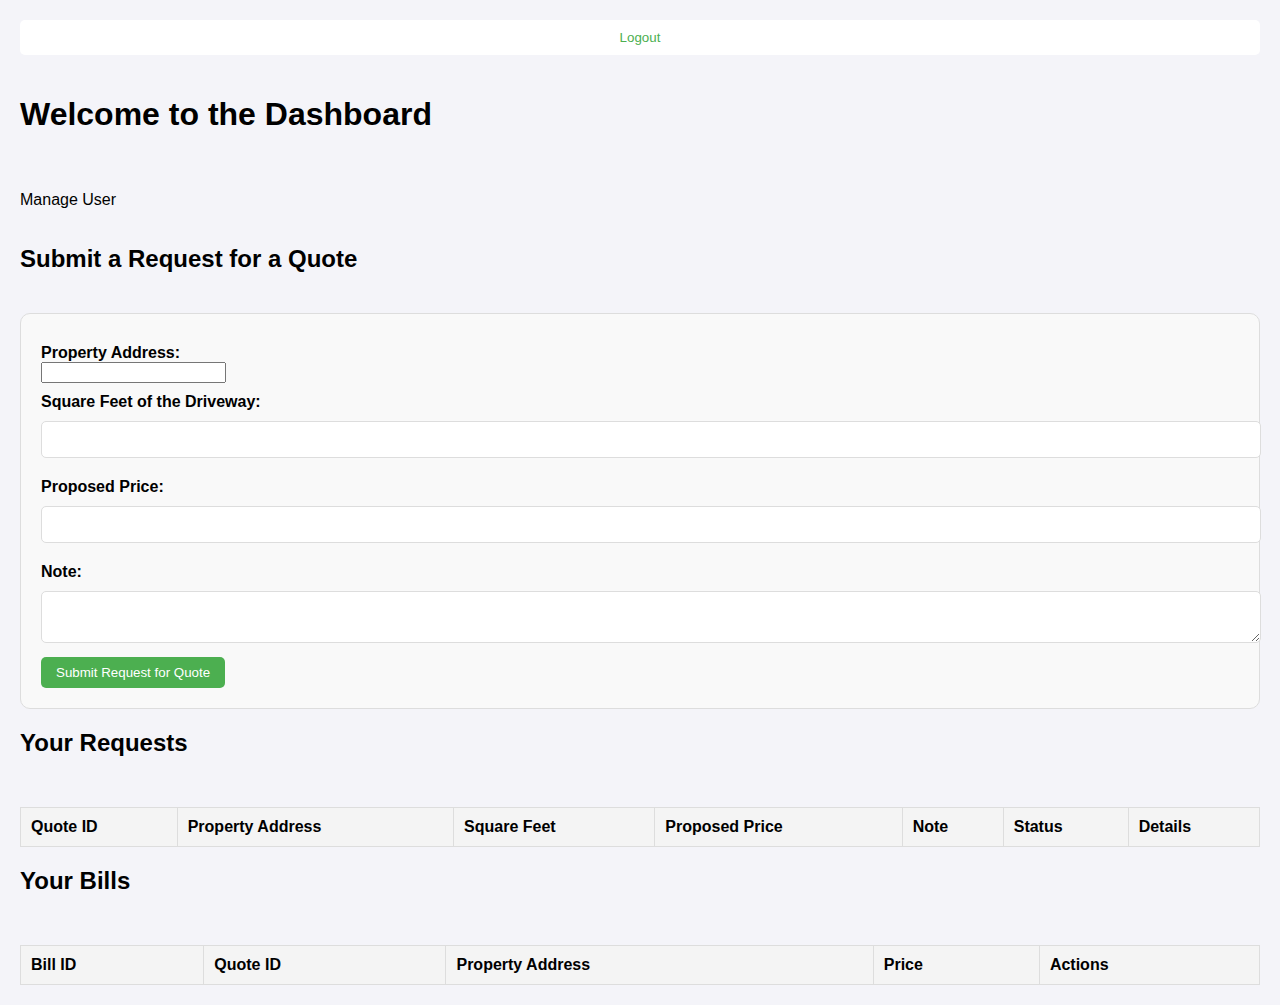
<file: project1/Frontend/dashboard.html>
<!DOCTYPE html>
<html lang="en">
<head>
    <meta charset="UTF-8">
    <meta name="viewport" content="width=device-width, initial-scale=1.0">
    <title>Dashboard</title>
    <link rel="stylesheet" href="styles.css">
</head>
<body>
    <main>
        <button id="logout-btn">Logout</button>
        
        <h1>Welcome to the Dashboard</h1>
        <p>Manage User</p>
        
        <!-- Form for submitting a request for a quote -->
        <h2>Submit a Request for a Quote</h2>
        <form id="quote-request-form">
            <label for="property-address">Property Address:</label>
            <input type="text" id="property-address" required><br>

            <label for="square-feet">Square Feet of the Driveway:</label>
            <input type="number" id="square-feet" required><br>

            <label for="proposed-price">Proposed Price:</label>
            <input type="number" id="proposed-price" step="0.01"><br>

            <label for="note">Note:</label>
            <textarea id="note"></textarea><br>

            <button type="button" id="submit-quote-btn">Submit Request for Quote</button>
        </form>

        <h2>Your Requests</h2>
            <table id="client-requests-table">
                <thead>
                    <tr>
                        <th>Quote ID</th>
                        <th>Property Address</th>
                        <th>Square Feet</th>
                        <th>Proposed Price</th>
                        <th>Note</th>
                        <th>Status</th>
                        <th>Details</th>
                    </tr>
                </thead>
                <tbody></tbody>
            </table>

<!-- Section to display details of a selected request -->
<section id="quote-result-section" style="display: none; margin-top: 20px;">
    <h3>Quote Details</h3>
    <div id="quote-details"></div>
    <div id="quote-actions" style="margin-top: 10px;">
        <button id="accept-quote-btn">Accept</button>
        <button id="reject-quote-btn">Reject</button>
        <button id="negotiate-quote-btn">Negotiate</button>
    </div>
    <div id="negotiate-form" style="display: none; margin-top: 10px;">
        <textarea id="negotiate-note" placeholder="Enter your negotiation note here"></textarea><br>
        <button id="submit-negotiate-btn">Submit Negotiation Note</button>
    </div>
</section>
        <h2>Your Bills</h2>
        <table id="client-bills-table">
            <thead>
                <tr>
                    <th>Bill ID</th>
                    <th>Quote ID</th>
                    <th>Property Address</th>
                    <th>Price</th>
                    <th>Actions</th>
                </tr>
            </thead>
            <tbody></tbody>
        </table>




        <script src="dashboard.js"></script>
    </main>
</body>
</html>
</file>
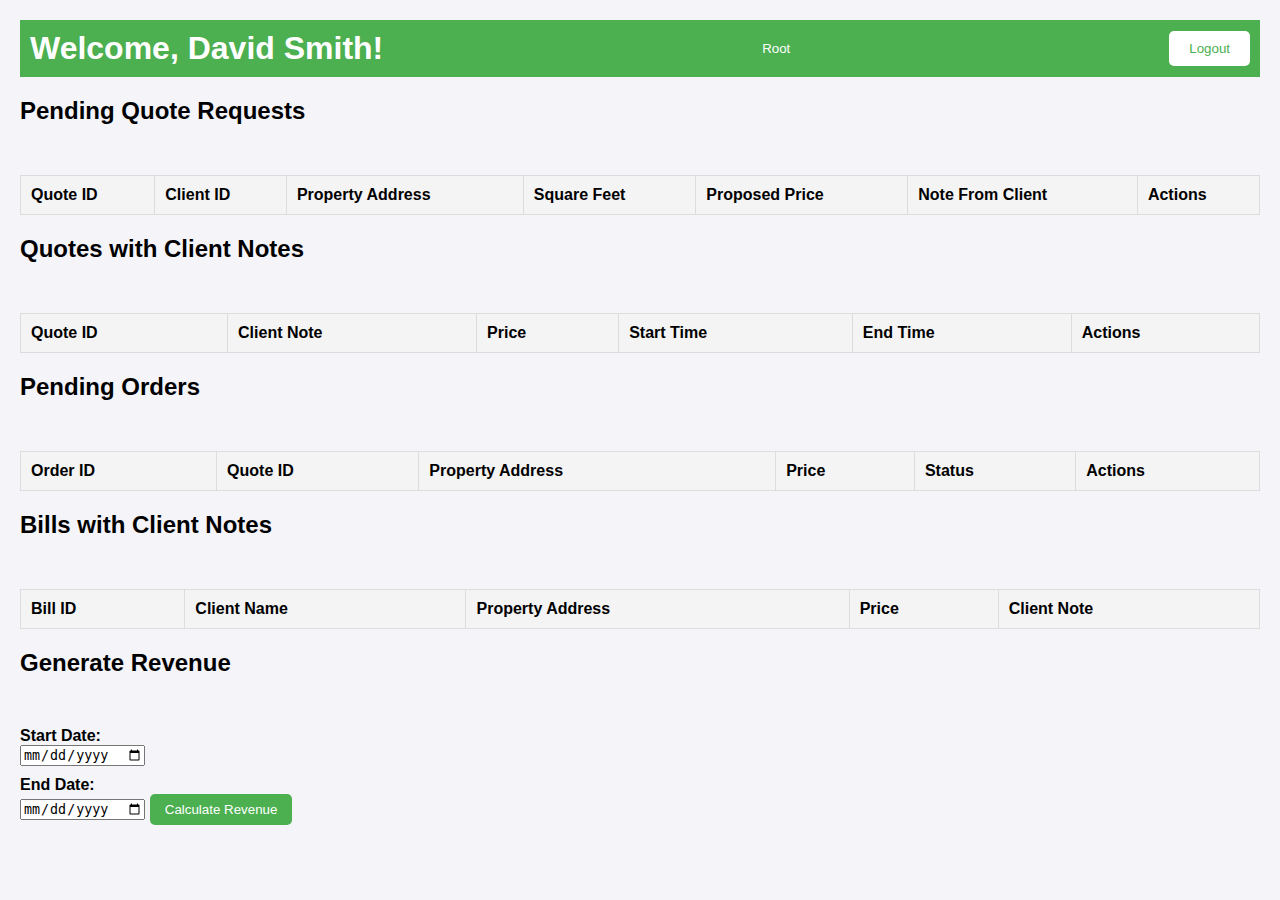
<file: project1/Frontend/davidsmithdashboard.html>
<!DOCTYPE html>
<html lang="en">
<head>
    <meta charset="UTF-8">
    <meta name="viewport" content="width=device-width, initial-scale=1.0">
    <title>David Smith Dashboard</title>
    <link rel="stylesheet" href="styles.css">
</head>
<body>
    <main>
        <header>
            <h1>Welcome, David Smith!</h1>
            <button id="root-btn">Root</button>
            <button id="logout-btn">Logout</button>
        </header>
        <h2>Pending Quote Requests</h2>

        <table id="quote-requests-table">
            <thead>
                <tr>
                    <th>Quote ID</th>
                    <th>Client ID</th>
                    <th>Property Address</th>
                    <th>Square Feet</th>
                    <th>Proposed Price</th>
                    <th>Note From Client</th>
                    <th>Actions</th>
                </tr>
            </thead>
            <tbody></tbody>
        </table>

        <!-- Rejection Form -->
        <div id="rejection-form" style="display: none;">
            <h3>Reject Quote Request</h3>
            <label for="rejection-note">Rejection Note:</label>
            <textarea id="rejection-note"></textarea><br>
            <button id="submit-rejection-btn">Submit Rejection</button>
        </div>

        <!-- Quote Generation Form -->
        <div id="quote-generation-form" style="display: none;">
            <h3>Generate Quote</h3>
            <label for="price">Price:</label>
            <input type="number" id="price" step="0.01" required><br>
            <label for="start-time">Start Time:</label>
            <input type="datetime-local" id="start-time" required><br>
            <label for="end-time">End Time:</label>
            <input type="datetime-local" id="end-time" required><br>
            <label for="response-note">Response Note:</label>
            <textarea id="response-note"></textarea><br>
            <button id="submit-quote-btn">Submit Quote</button>
        </div>

        <h2>Quotes with Client Notes</h2>
            <table id="client-notes-table">
                <thead>
                    <tr>
                        <th>Quote ID</th>
                        <th>Client Note</th>
                        <th>Price</th>
                        <th>Start Time</th>
                        <th>End Time</th>
                        <th>Actions</th>
                    </tr>
                </thead>
                <tbody></tbody>
            </table>

            <div id="update-quote-form" style="display: none;">
                <h3>Update Quote Details</h3>
                <label for="adjusted-price">Adjusted Price:</label>
                <input type="number" id="adjusted-price" step="0.01" required><br>
                <label for="adjusted-start-time">Adjusted Start Time:</label>
                <input type="datetime-local" id="adjusted-start-time" required><br>
                <label for="adjusted-end-time">Adjusted End Time:</label>
                <input type="datetime-local" id="adjusted-end-time" required><br>
                <button id="submit-update-btn">Submit Updates</button>
            </div>
            <h2>Pending Orders</h2>
                <table id="pending-orders-table">
                    <thead>
                        <tr>
                            <th>Order ID</th>
                            <th>Quote ID</th>
                            <th>Property Address</th>
                            <th>Price</th>
                            <th>Status</th>
                            <th>Actions</th>
                        </tr>
                    </thead>
                    <tbody></tbody>
                </table>

                <h2>Bills with Client Notes</h2>
                    <table id="bills-with-notes-table">
                        <thead>
                            <tr>
                                <th>Bill ID</th>
                                <th>Client Name</th>
                                <th>Property Address</th>
                                <th>Price</th>
                                <th>Client Note</th>
                            </tr>
                        </thead>
                        <tbody></tbody>
                    </table>

                    <h2>Generate Revenue</h2>
                        <div id="revenue-section">
                            <label for="start-date">Start Date:</label>
                            <input type="date" id="start-date" required>
                            <label for="end-date">End Date:</label>
                            <input type="date" id="end-date" required>
                            <button id="calculate-revenue-btn">Calculate Revenue</button>
                            <p id="revenue-result"></p>
                        </div>





        <script src="davidsmithdashboard.js"></script>
    </main>
</body>
</html>
</file>
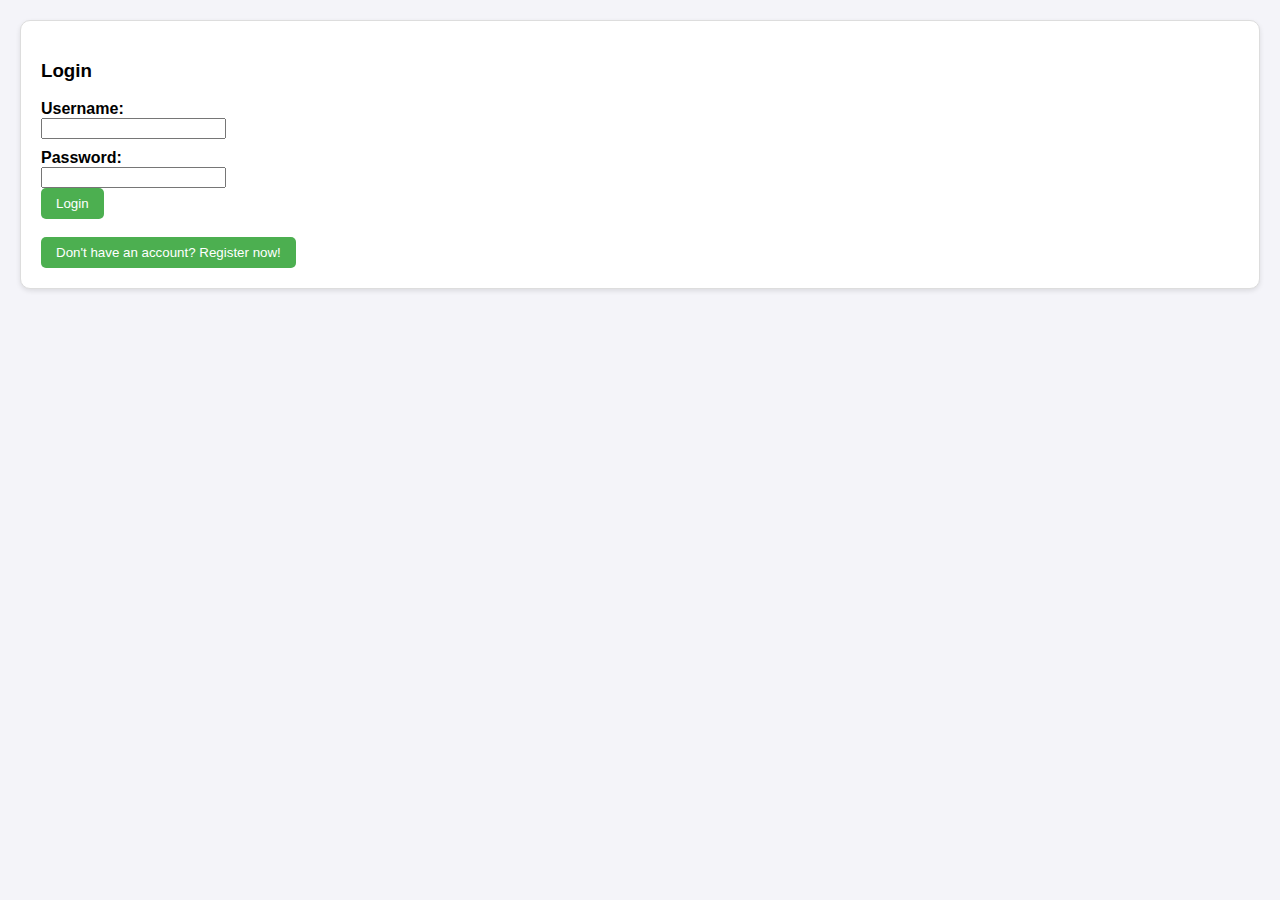
<file: project1/Frontend/login.html>
<!DOCTYPE html>
<html lang="en">
<head>
    <meta charset="UTF-8">
    <meta name="viewport" content="width=device-width, initial-scale=1.0">
    <link rel="stylesheet" href="styles.css">
    <title>Login</title>
</head>
<body>
    <main>
        <section id="login-section">
            <h3>Login</h3>
            <label for="login-username">Username:</label>
            <input type="text" id="login-username"><br>

            <label for="login-password">Password:</label>
            <input type="password" id="login-password"><br>

            <button id="login-btn">Login</button><br><br>

            <button id="register-btn">Don't have an account? Register now!</button>
        </section>
    </main>
    <script src="login.js"></script>
</body>
</html>
</file>
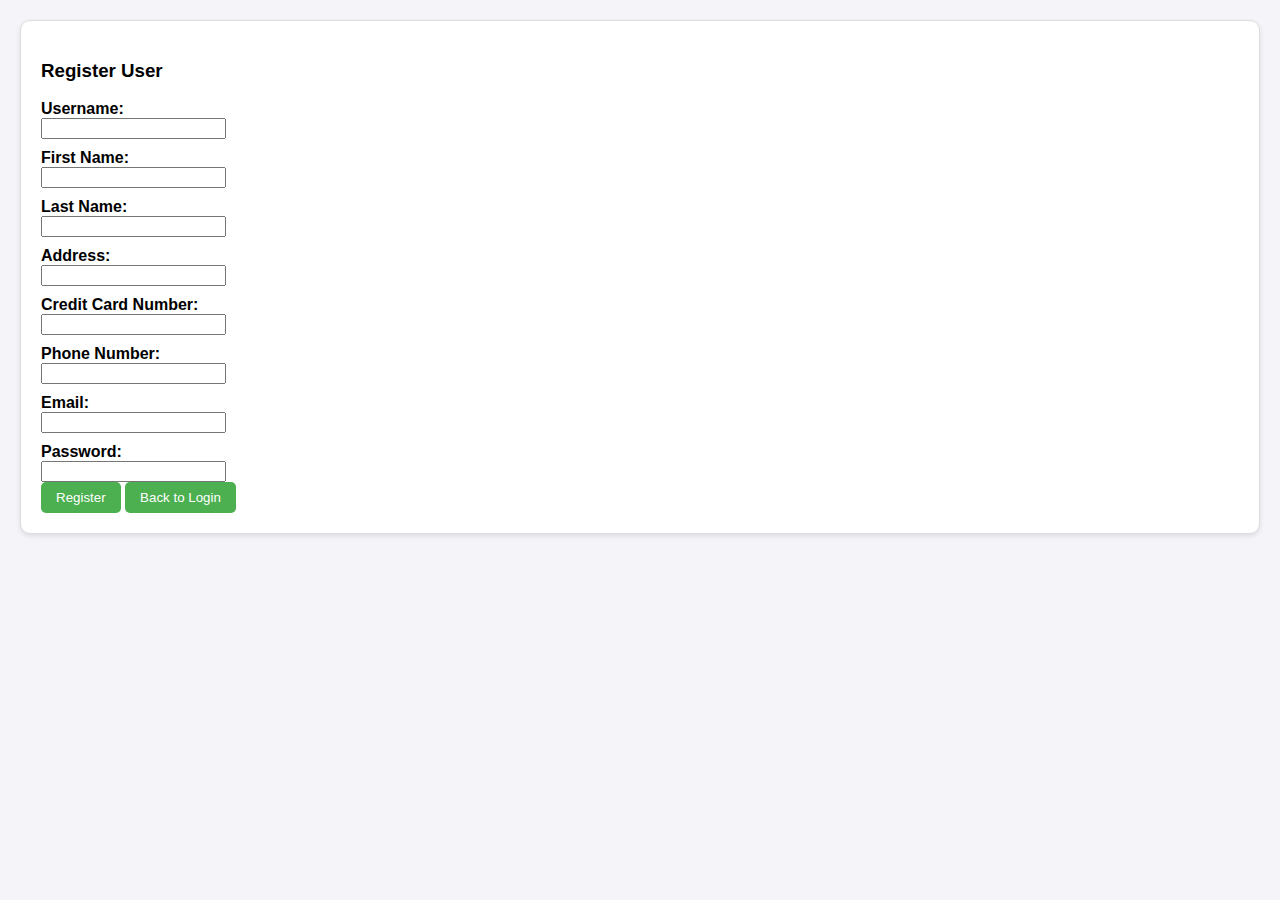
<file: project1/Frontend/register.html>
<!DOCTYPE html>
<html lang="en">
<head>
  <meta charset="UTF-8">
  <meta name="viewport" content="width=device-width, initial-scale=1.0">
  <title>Register</title>
  <link rel="stylesheet" href="styles.css">
</head>
<body>
  <main>
    <section id="register-section">
        <h3>Register User</h3>
        <label for="register-username">Username:</label>
        <input type="text" id="register-username"><br>
    
        <label for="register-first-name">First Name:</label>
        <input type="text" id="register-first-name"><br>
    
        <label for="register-last-name">Last Name:</label>
        <input type="text" id="register-last-name"><br>
    
        <label for="register-address">Address:</label>
        <input type="text" id="register-address"><br>
    
        <label for="register-credit-card-number">Credit Card Number:</label>
        <input type="text" id="register-credit-card-number"><br>
    
        <label for="register-phone-number">Phone Number:</label>
        <input type="text" id="register-phone-number"><br>
    
        <label for="register-email">Email:</label>
        <input type="email" id="register-email"><br>
    
        <label for="register-password">Password:</label>
        <input type="password" id="register-password"><br>
    
        <button id="register-btn">Register</button>

        <button id="back-to-login-btn">Back to Login</button>
    </section>
  </main>
  <script src="register.js"></script>
</body>
</html>
</file>
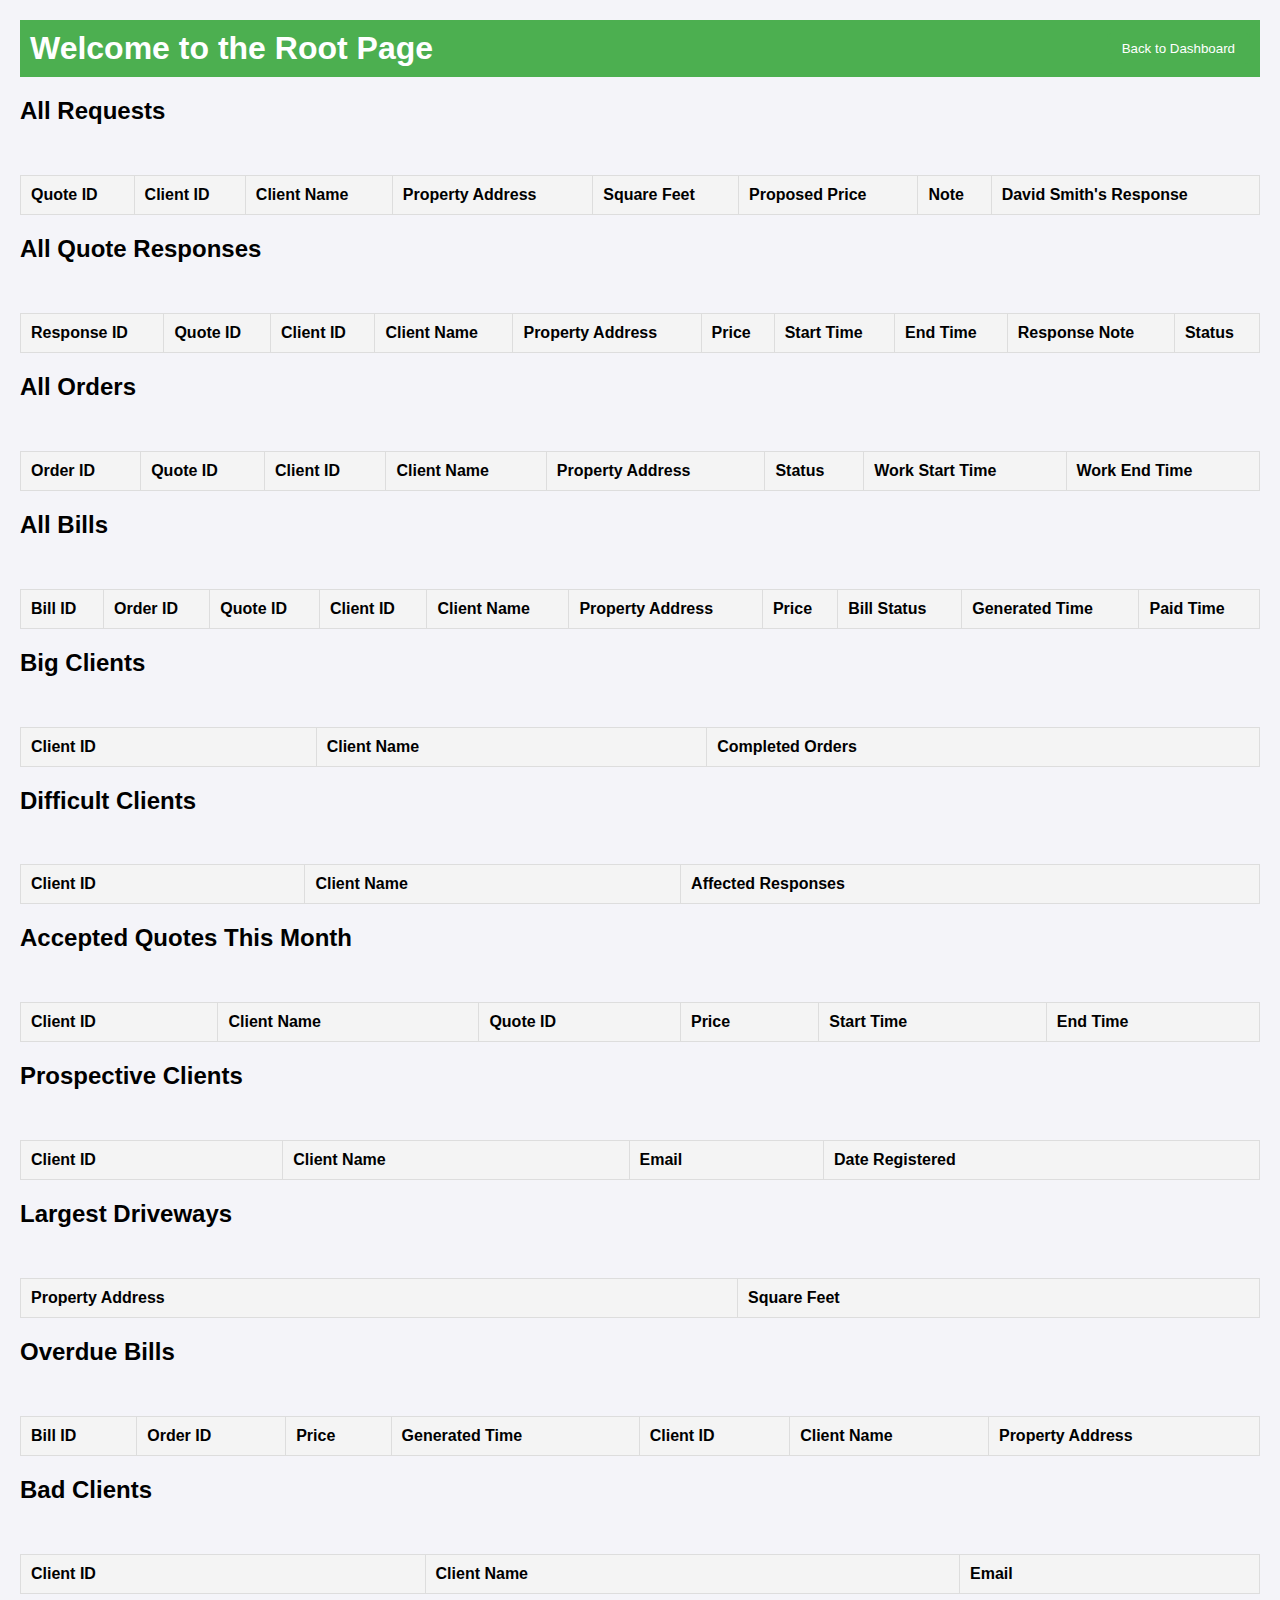
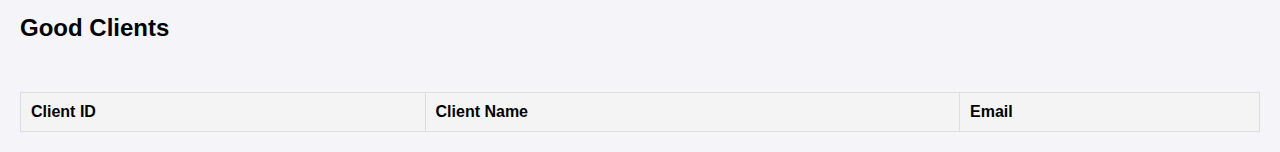
<file: project1/Frontend/root.html>
<!DOCTYPE html>
<html lang="en">
<head>
    <meta charset="UTF-8">
    <meta name="viewport" content="width=device-width, initial-scale=1.0">
    <title>Root Page</title>
    <link rel="stylesheet" href="styles.css">
</head>
<body>
    <main>
        <header>
            <h1>Welcome to the Root Page</h1>
            <button id="back-btn">Back to Dashboard</button>
        </header>
        <h2>All Requests</h2>
            <table id="request-table">
                <thead>
                    <tr>
                        <th>Quote ID</th>
                        <th>Client ID</th>
                        <th>Client Name</th>
                        <th>Property Address</th>
                        <th>Square Feet</th>
                        <th>Proposed Price</th>
                        <th>Note</th>
                        <th>David Smith's Response</th>
                    </tr>
                </thead>
                <tbody>
                    <!-- Data will be dynamically loaded here -->
                </tbody>
            </table>
        <h2>All Quote Responses</h2>
            <table id="quote-response-table">
                <thead>
                    <tr>
                        <th>Response ID</th>
                        <th>Quote ID</th>
                        <th>Client ID</th>
                        <th>Client Name</th>
                        <th>Property Address</th>
                        <th>Price</th>
                        <th>Start Time</th>
                        <th>End Time</th>
                        <th>Response Note</th>
                        <th>Status</th>
                    </tr>
                </thead>
                <tbody>
                    <!-- Data will be dynamically loaded here -->
                </tbody>
            </table>
        <h2>All Orders</h2>
            <table id="order-table">
                <thead>
                    <tr>
                        <th>Order ID</th>
                        <th>Quote ID</th>
                        <th>Client ID</th>
                        <th>Client Name</th>
                        <th>Property Address</th>
                        <th>Status</th>
                        <th>Work Start Time</th>
                        <th>Work End Time</th>
                    </tr>
                </thead>
                <tbody>
                    <!-- Data will be dynamically loaded here -->
                </tbody>
            </table>
        <h2>All Bills</h2>
            <table id="bills-table">
                <thead>
                    <tr>
                        <th>Bill ID</th>
                        <th>Order ID</th>
                        <th>Quote ID</th>
                        <th>Client ID</th>
                        <th>Client Name</th>
                        <th>Property Address</th>
                        <th>Price</th>
                        <th>Bill Status</th>
                        <th>Generated Time</th>
                        <th>Paid Time</th>
                    </tr>
                </thead>
                <tbody>
                    <!-- Data will be dynamically loaded here -->
                </tbody>
            </table>

        <h2>Big Clients</h2>
            <table id="top-clients-table">
                <thead>
                    <tr>
                        <th>Client ID</th>
                        <th>Client Name</th>
                        <th>Completed Orders</th>
                    </tr>
                </thead>
                <tbody>
                    <!-- Data will be dynamically loaded here -->
                </tbody>
            </table>

        <h2>Difficult Clients</h2>
            <table id="pending-rejected-clients-table">
                <thead>
                    <tr>
                        <th>Client ID</th>
                        <th>Client Name</th>
                        <th>Affected Responses</th>
                    </tr>
                </thead>
                <tbody>
                    <!-- Data will be dynamically loaded here -->
                </tbody>
            </table>

        <h2>Accepted Quotes This Month</h2>
            <table id="accepted-quotes-this-month-table">
                <thead>
                    <tr>
                        <th>Client ID</th>
                        <th>Client Name</th>
                        <th>Quote ID</th>
                        <th>Price</th>
                        <th>Start Time</th>
                        <th>End Time</th>
                    </tr>
                </thead>
                <tbody>
                    <!-- Data will be dynamically loaded here -->
                </tbody>
            </table>

        <h2>Prospective Clients</h2>
            <table id="clients-without-requests-table">
                <thead>
                    <tr>
                        <th>Client ID</th>
                        <th>Client Name</th>
                        <th>Email</th>
                        <th>Date Registered</th>
                    </tr>
                </thead>
                <tbody>
                    <!-- Data will be dynamically loaded here -->
                </tbody>
            </table>

        <h2>Largest Driveways</h2>
            <table id="largest-driveways-table">
                <thead>
                    <tr>
                        <th>Property Address</th>
                        <th>Square Feet</th>
                    </tr>
                </thead>
                <tbody>
                    <!-- Data will be dynamically loaded here -->
                </tbody>
            </table>

        <h2>Overdue Bills</h2>
            <table id="overdue-bills-table">
                <thead>
                    <tr>
                        <th>Bill ID</th>
                        <th>Order ID</th>
                        <th>Price</th>
                        <th>Generated Time</th>
                        <th>Client ID</th>
                        <th>Client Name</th>
                        <th>Property Address</th>
                    </tr>
                </thead>
                <tbody>
                    <!-- Data will be dynamically loaded here -->
                </tbody>
            </table>

        <h2>Bad Clients</h2>
                <table id="bad-clients-table">
                    <thead>
                        <tr>
                            <th>Client ID</th>
                            <th>Client Name</th>
                            <th>Email</th>
                        </tr>
                    </thead>
                    <tbody>
                        <!-- Data will be dynamically loaded here -->
                    </tbody>
                </table>

            <h2>Good Clients</h2>
                <table id="good-clients-table">
                    <thead>
                        <tr>
                            <th>Client ID</th>
                            <th>Client Name</th>
                            <th>Email</th>
                        </tr>
                    </thead>
                    <tbody>
                        <!-- Data will be dynamically loaded here -->
                    </tbody>
                </table>


        <script src="root.js"></script>
    </main>
</body>
</html>
</file>
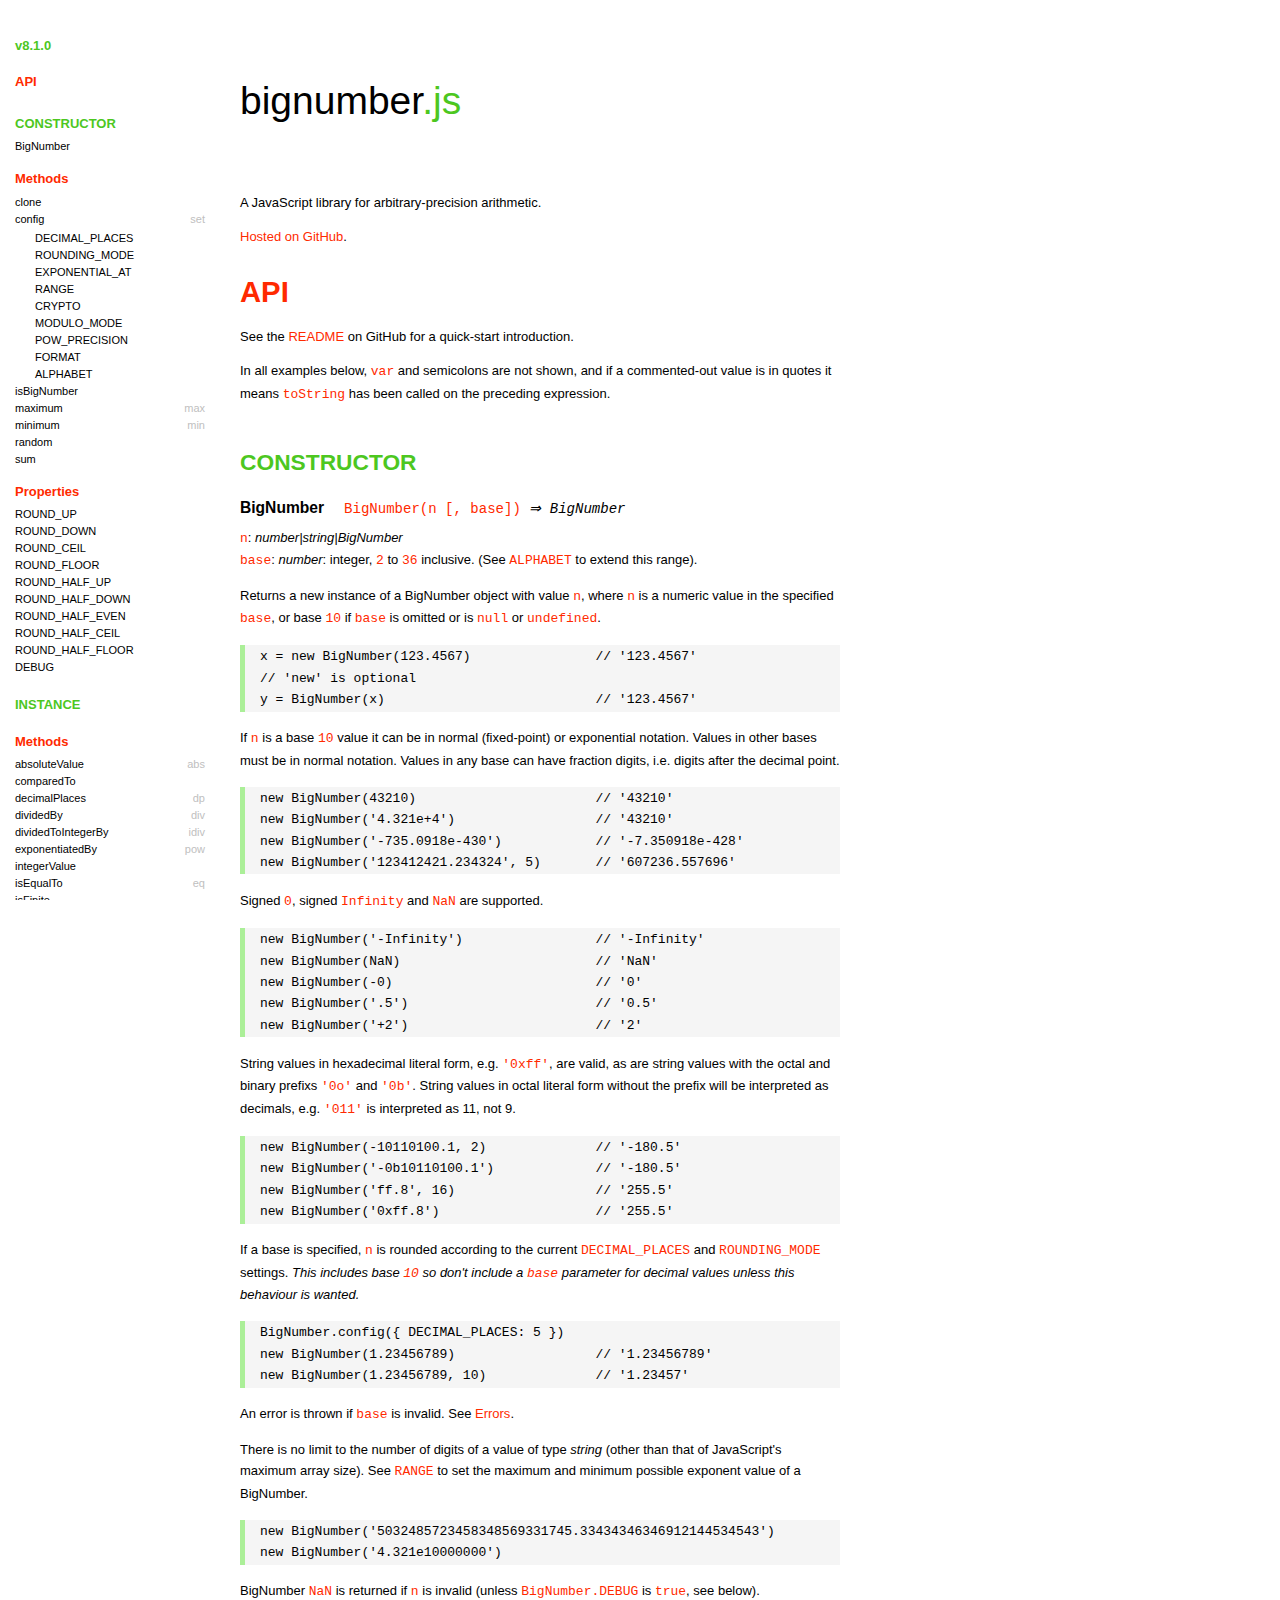
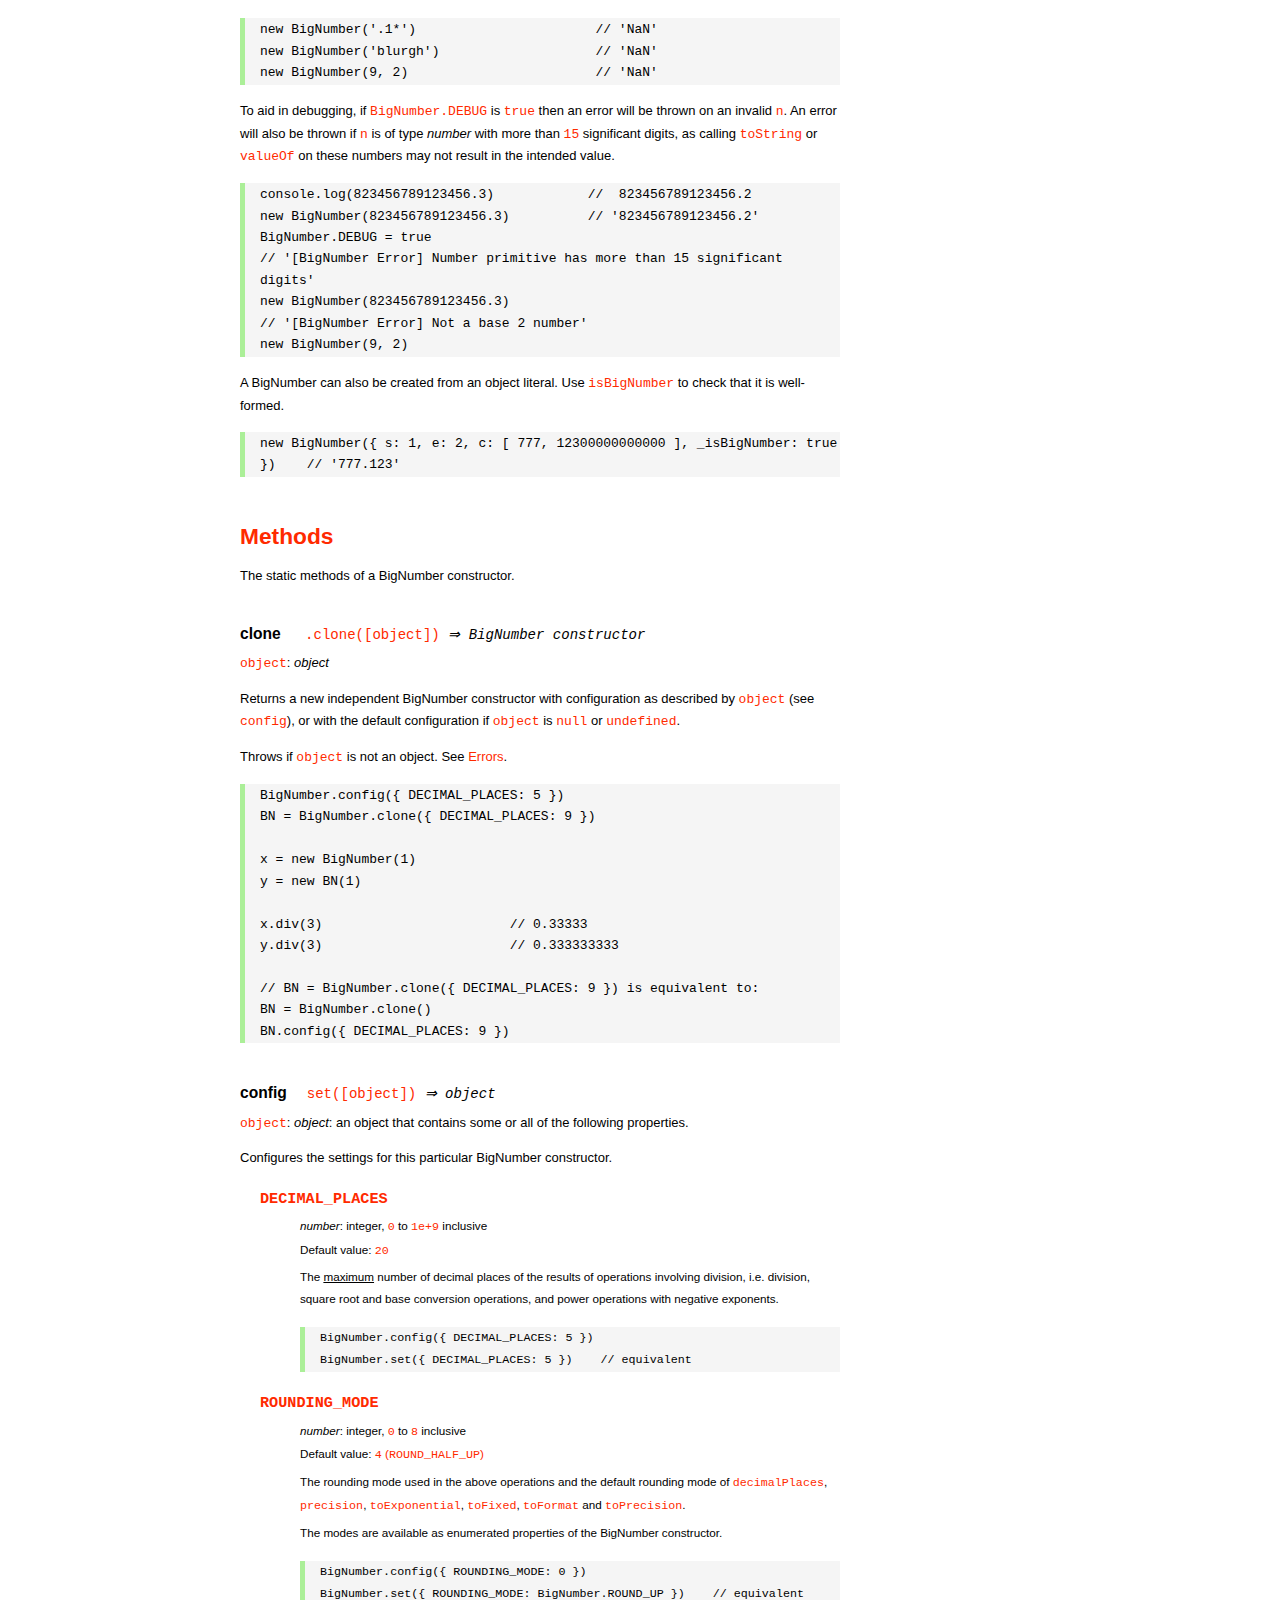
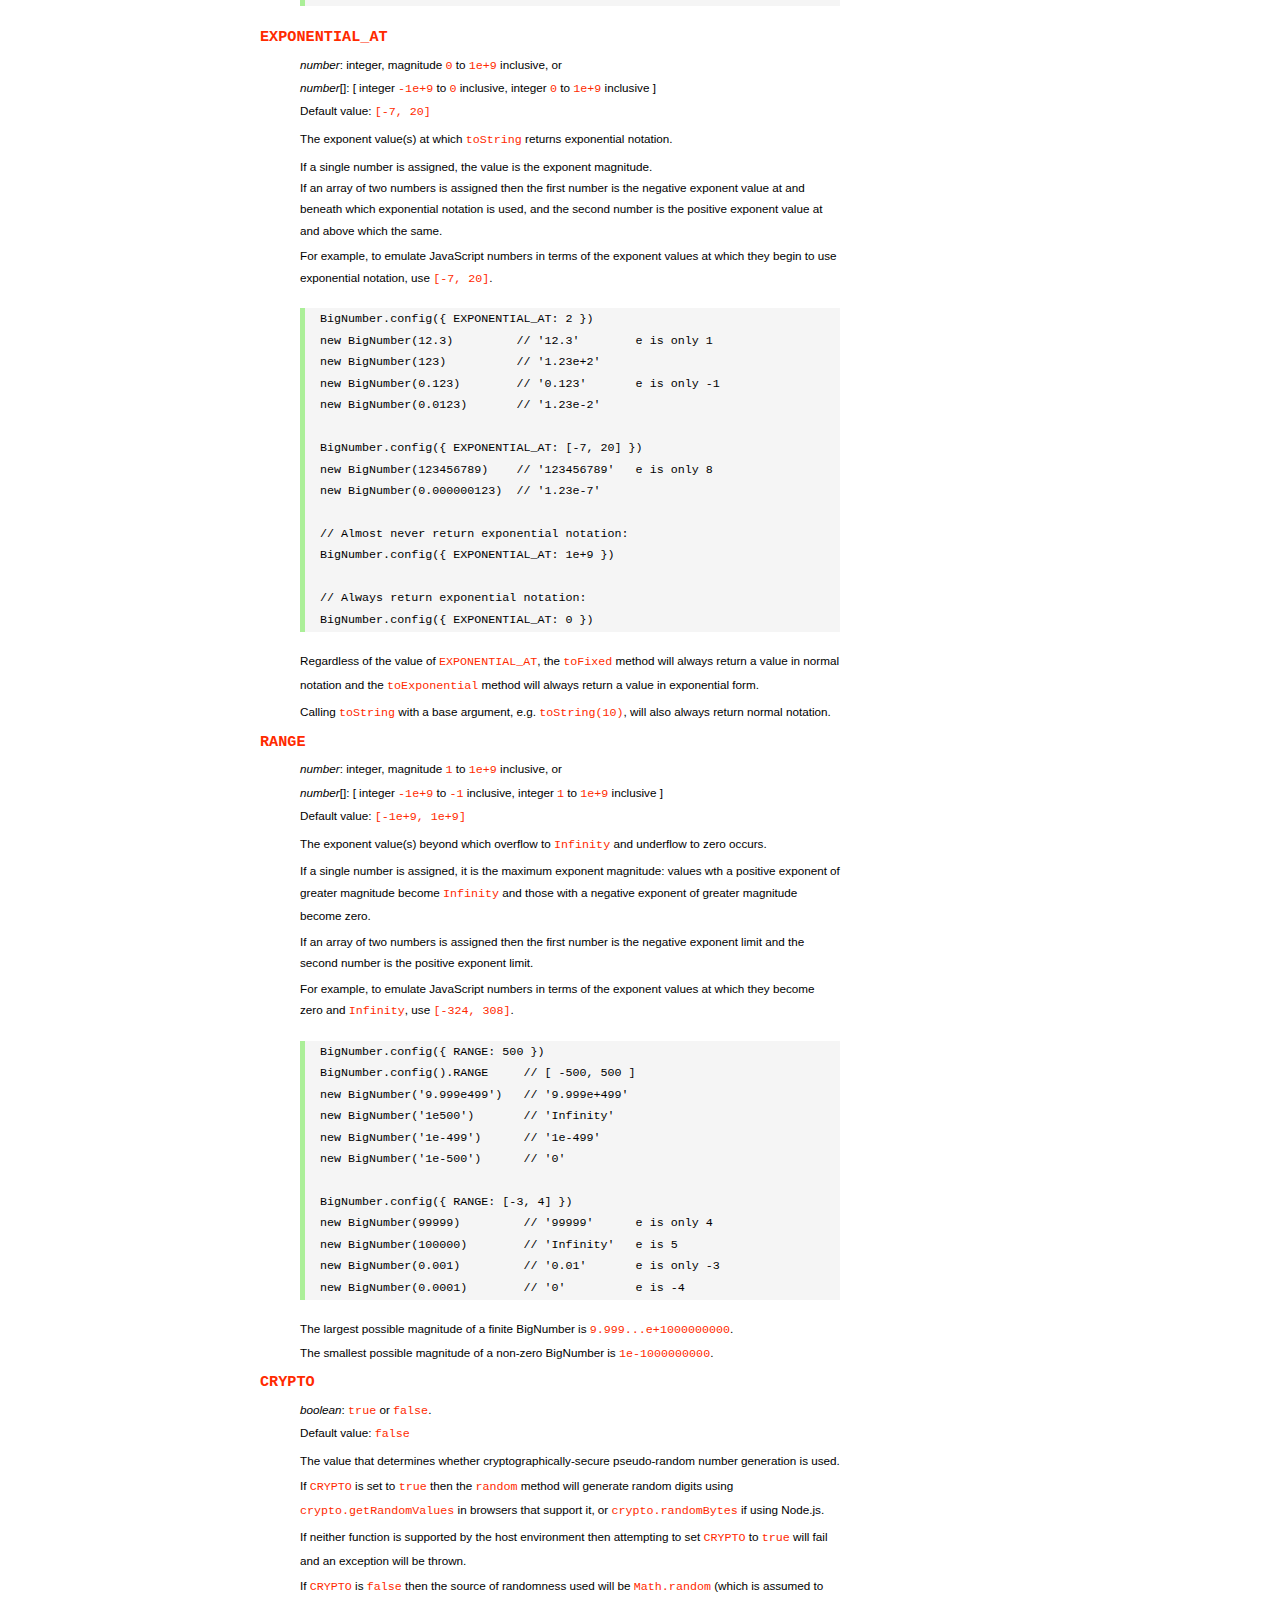
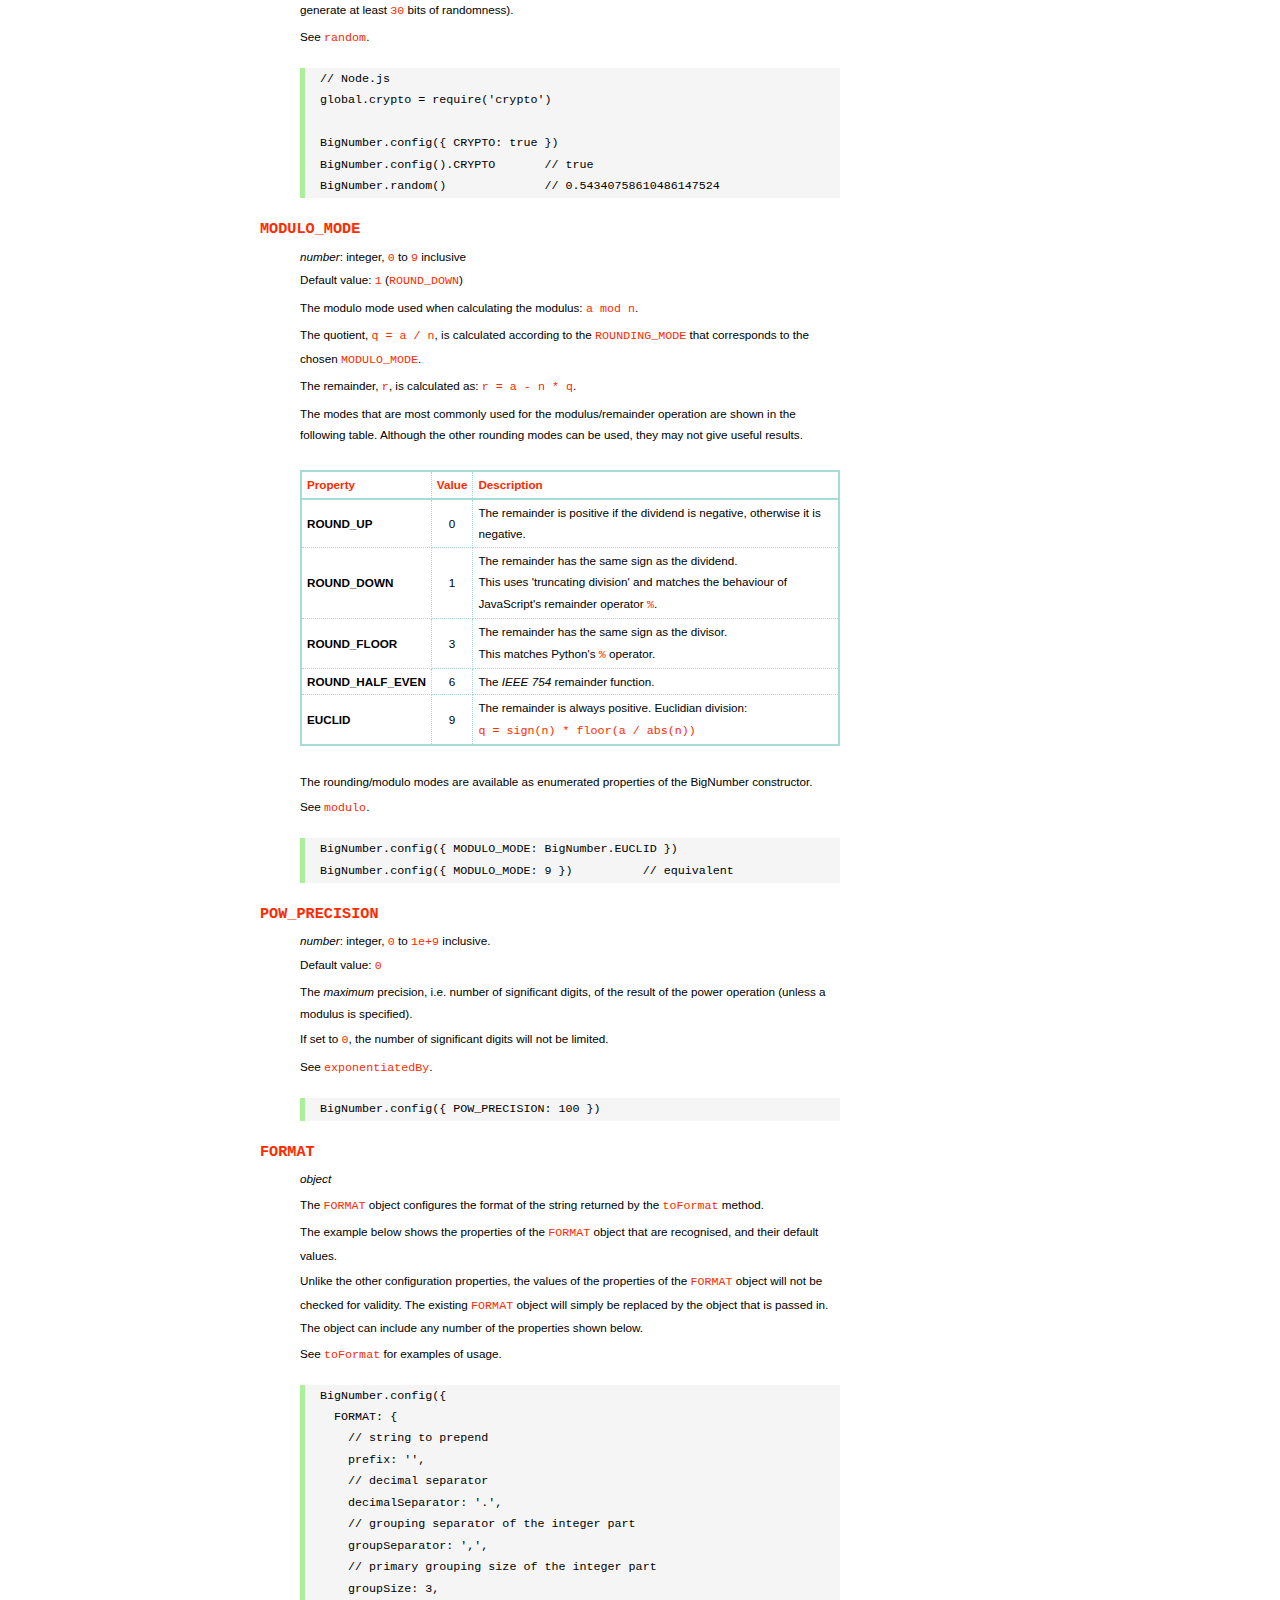
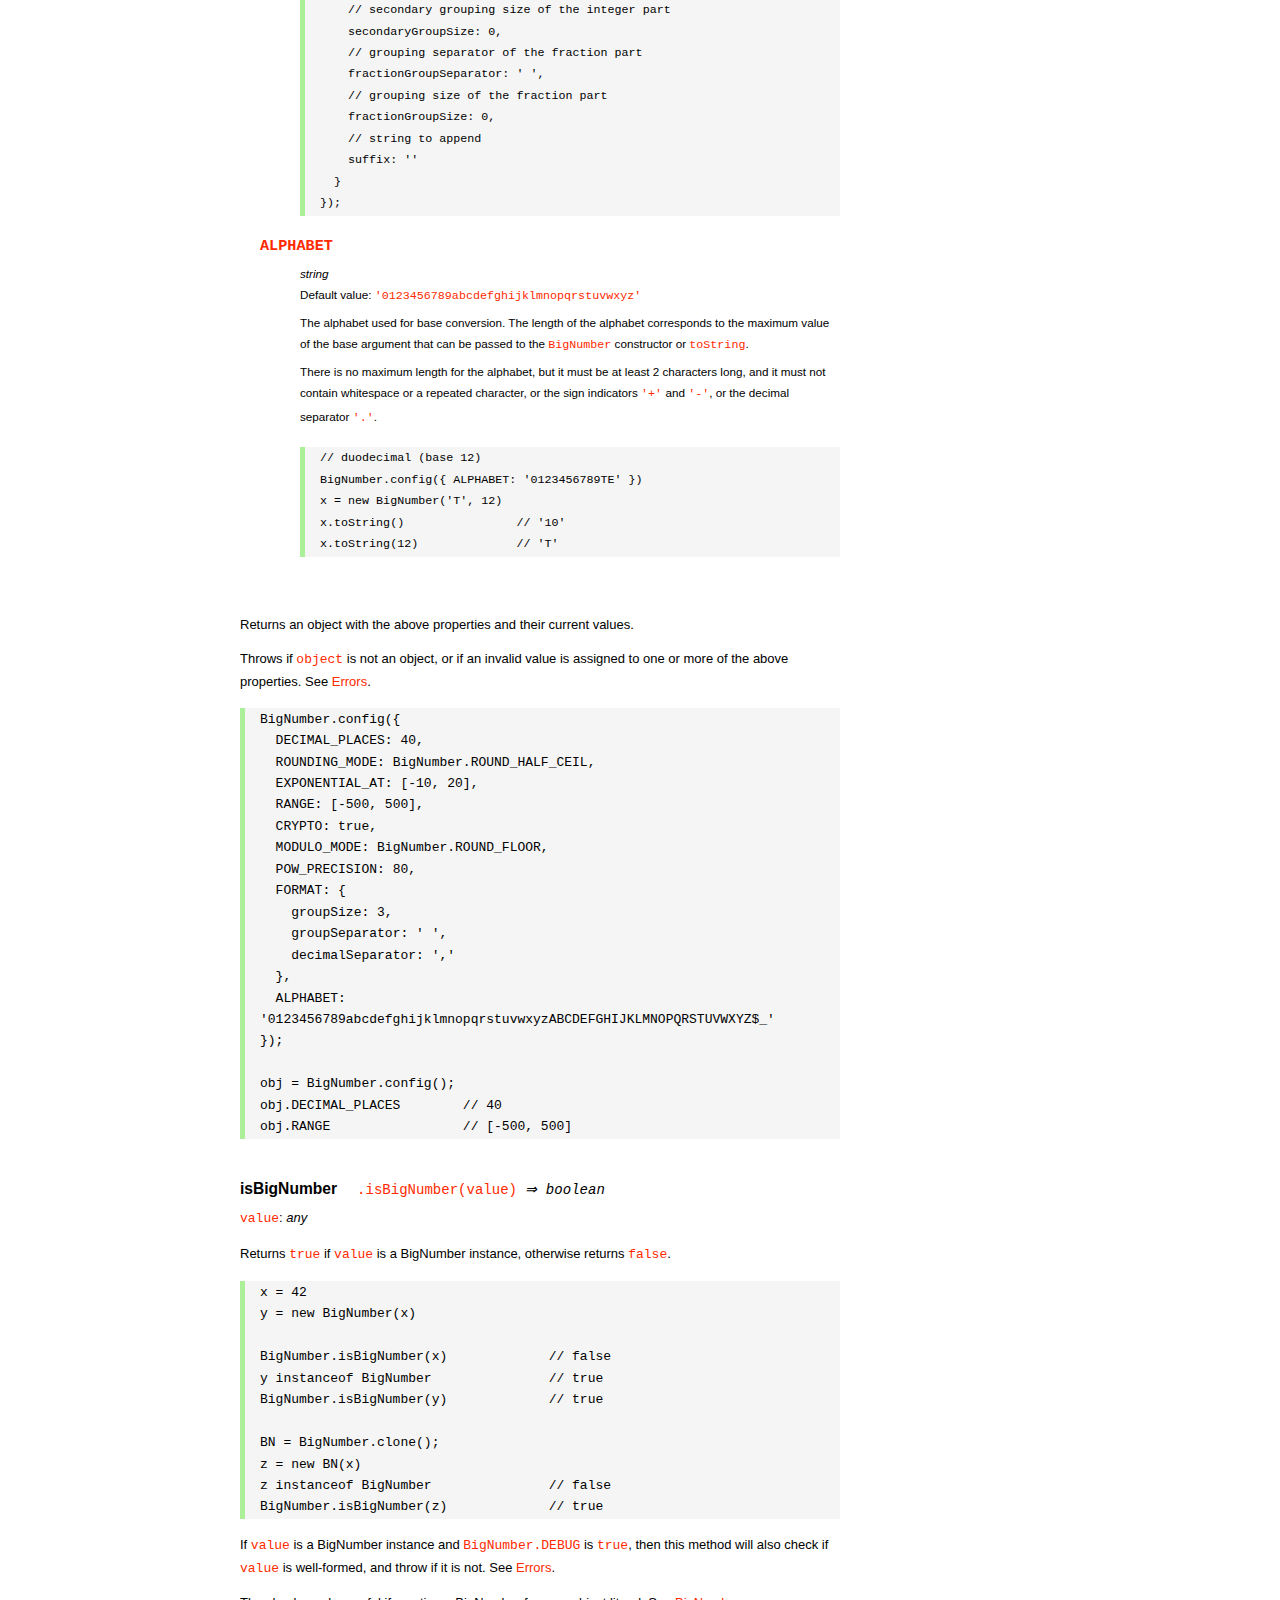
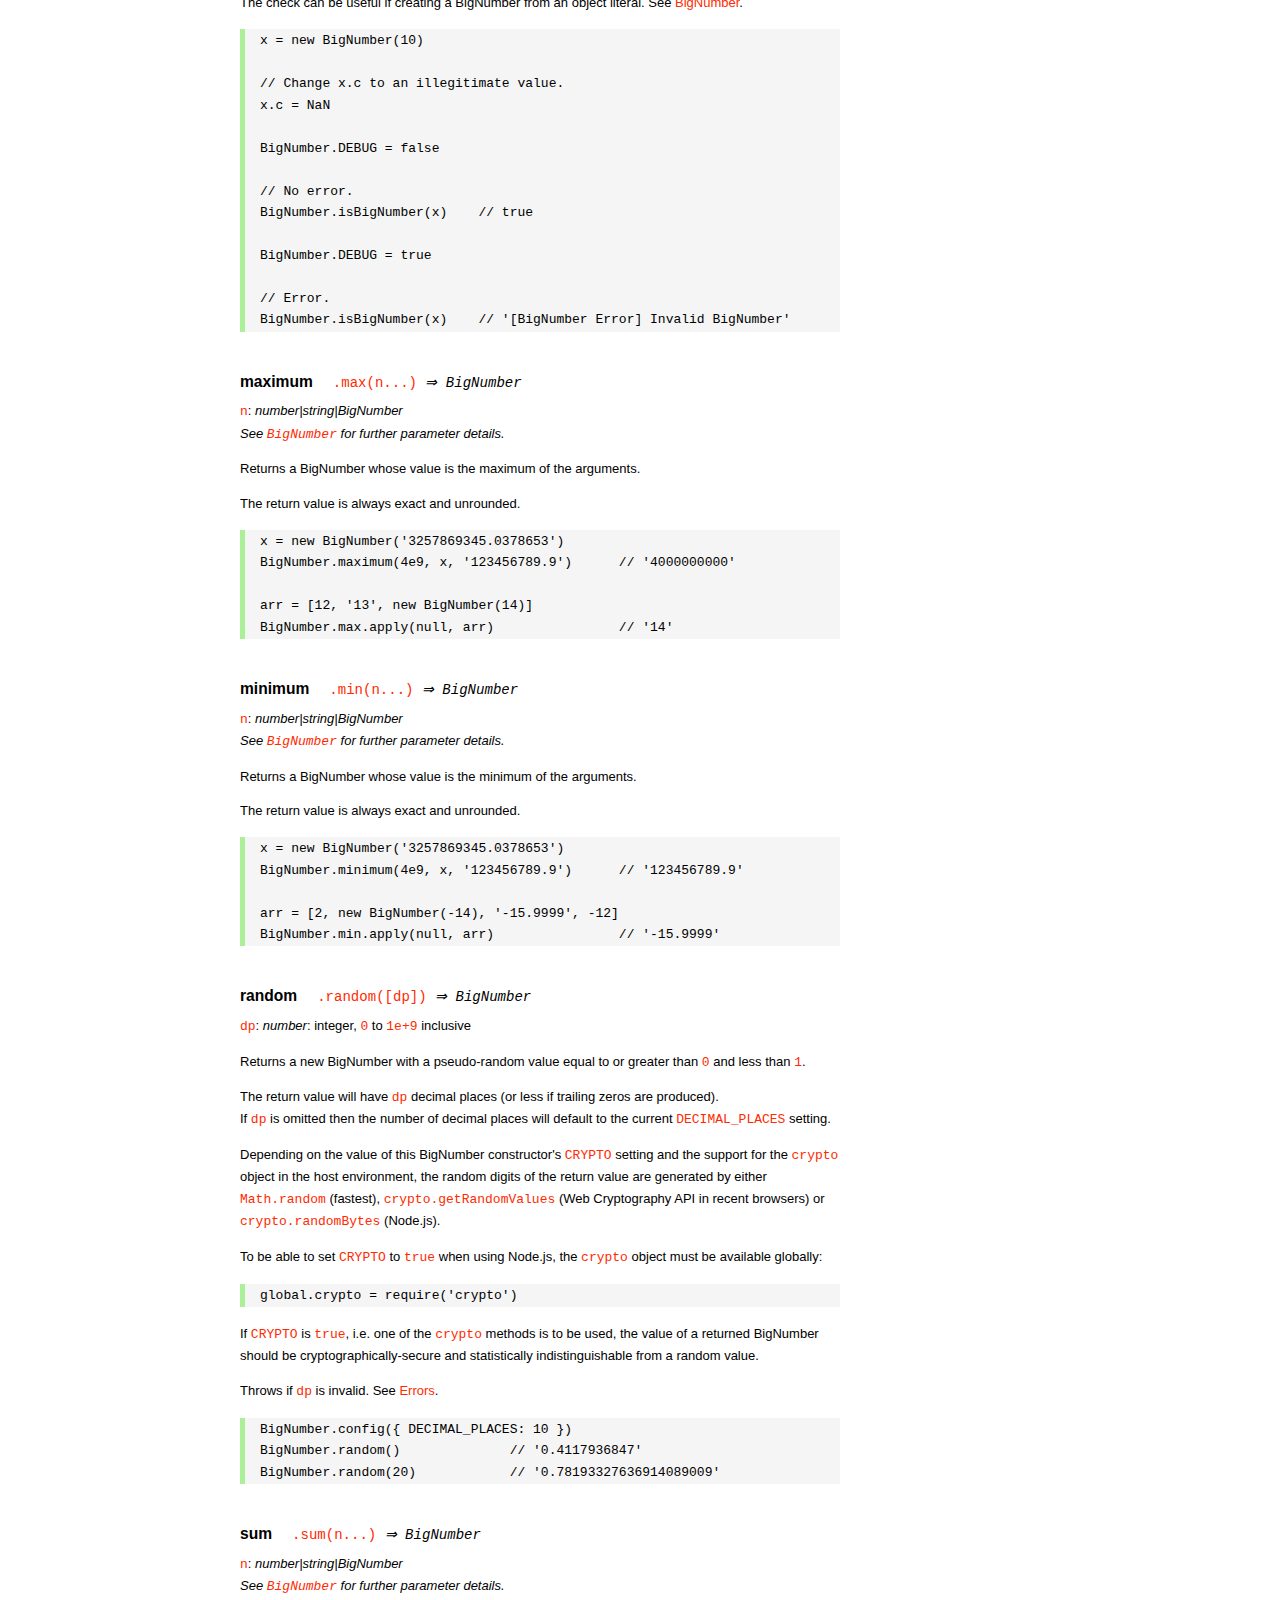
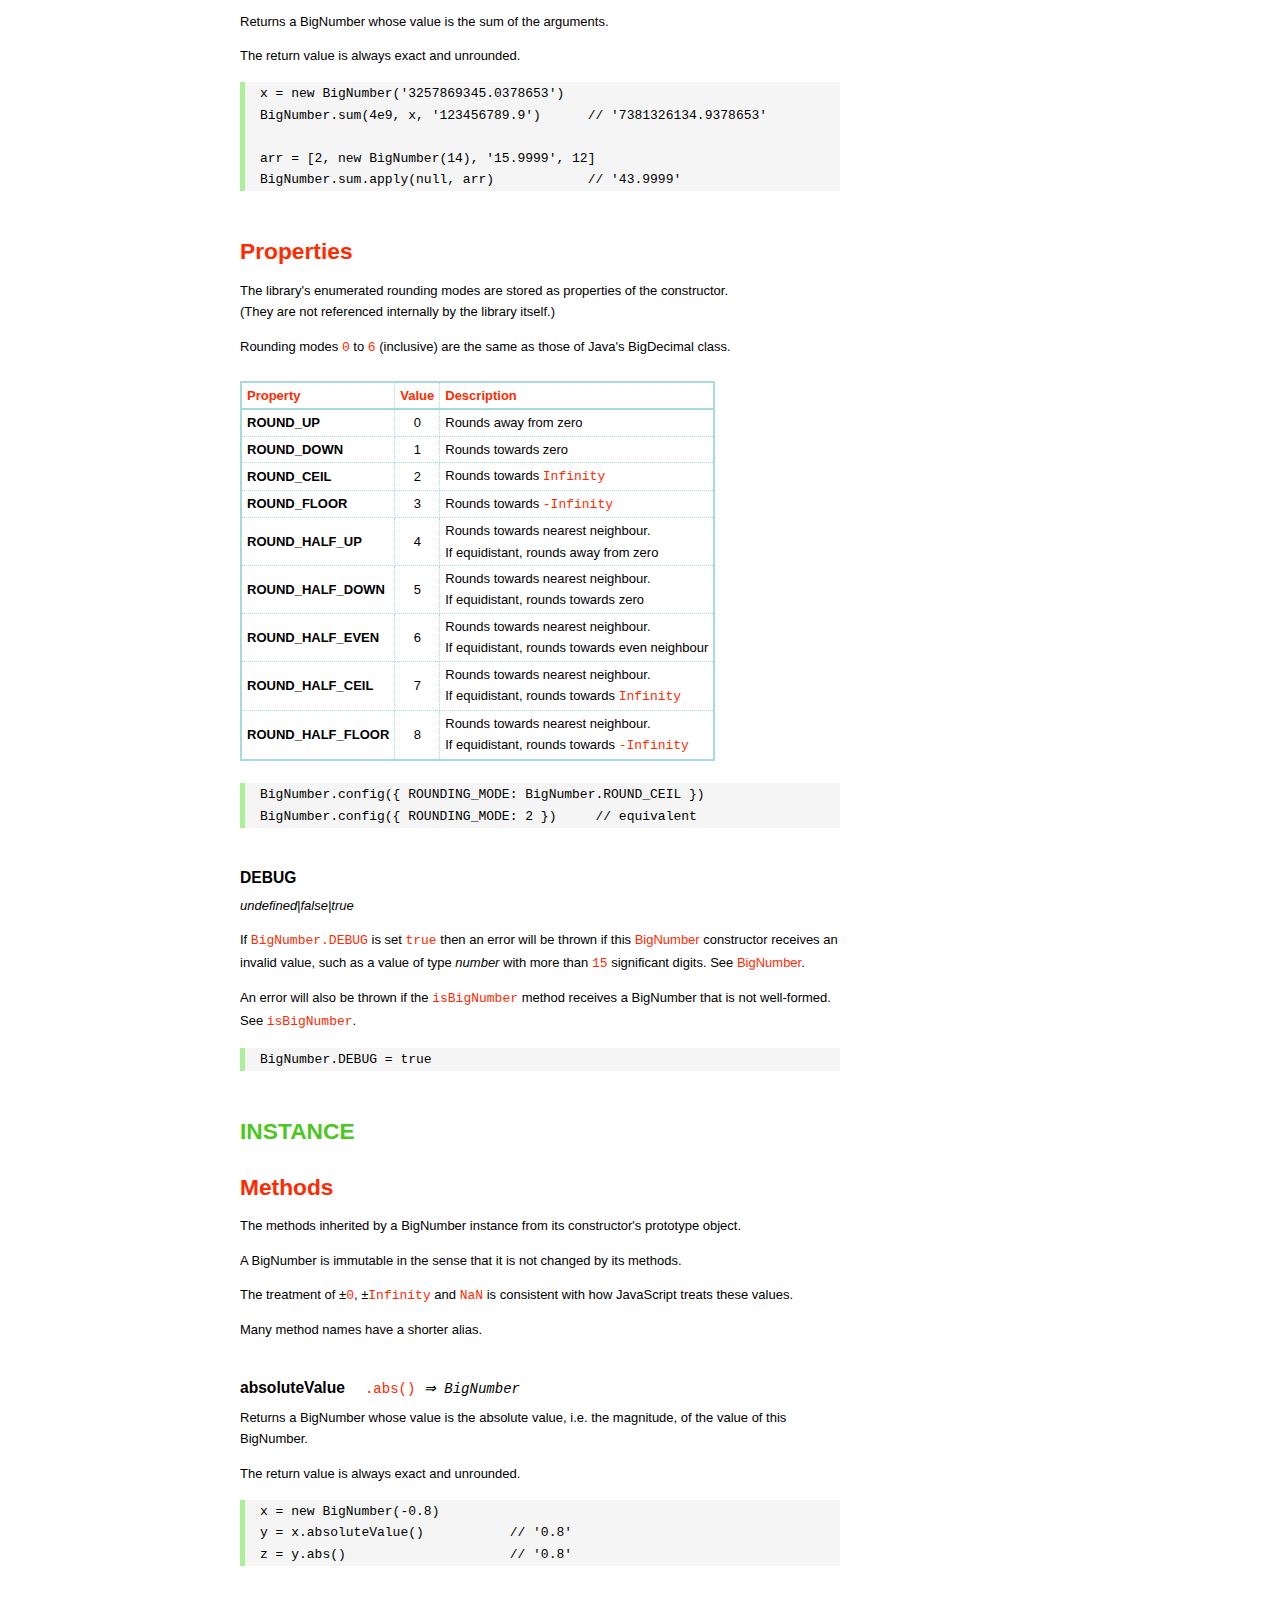
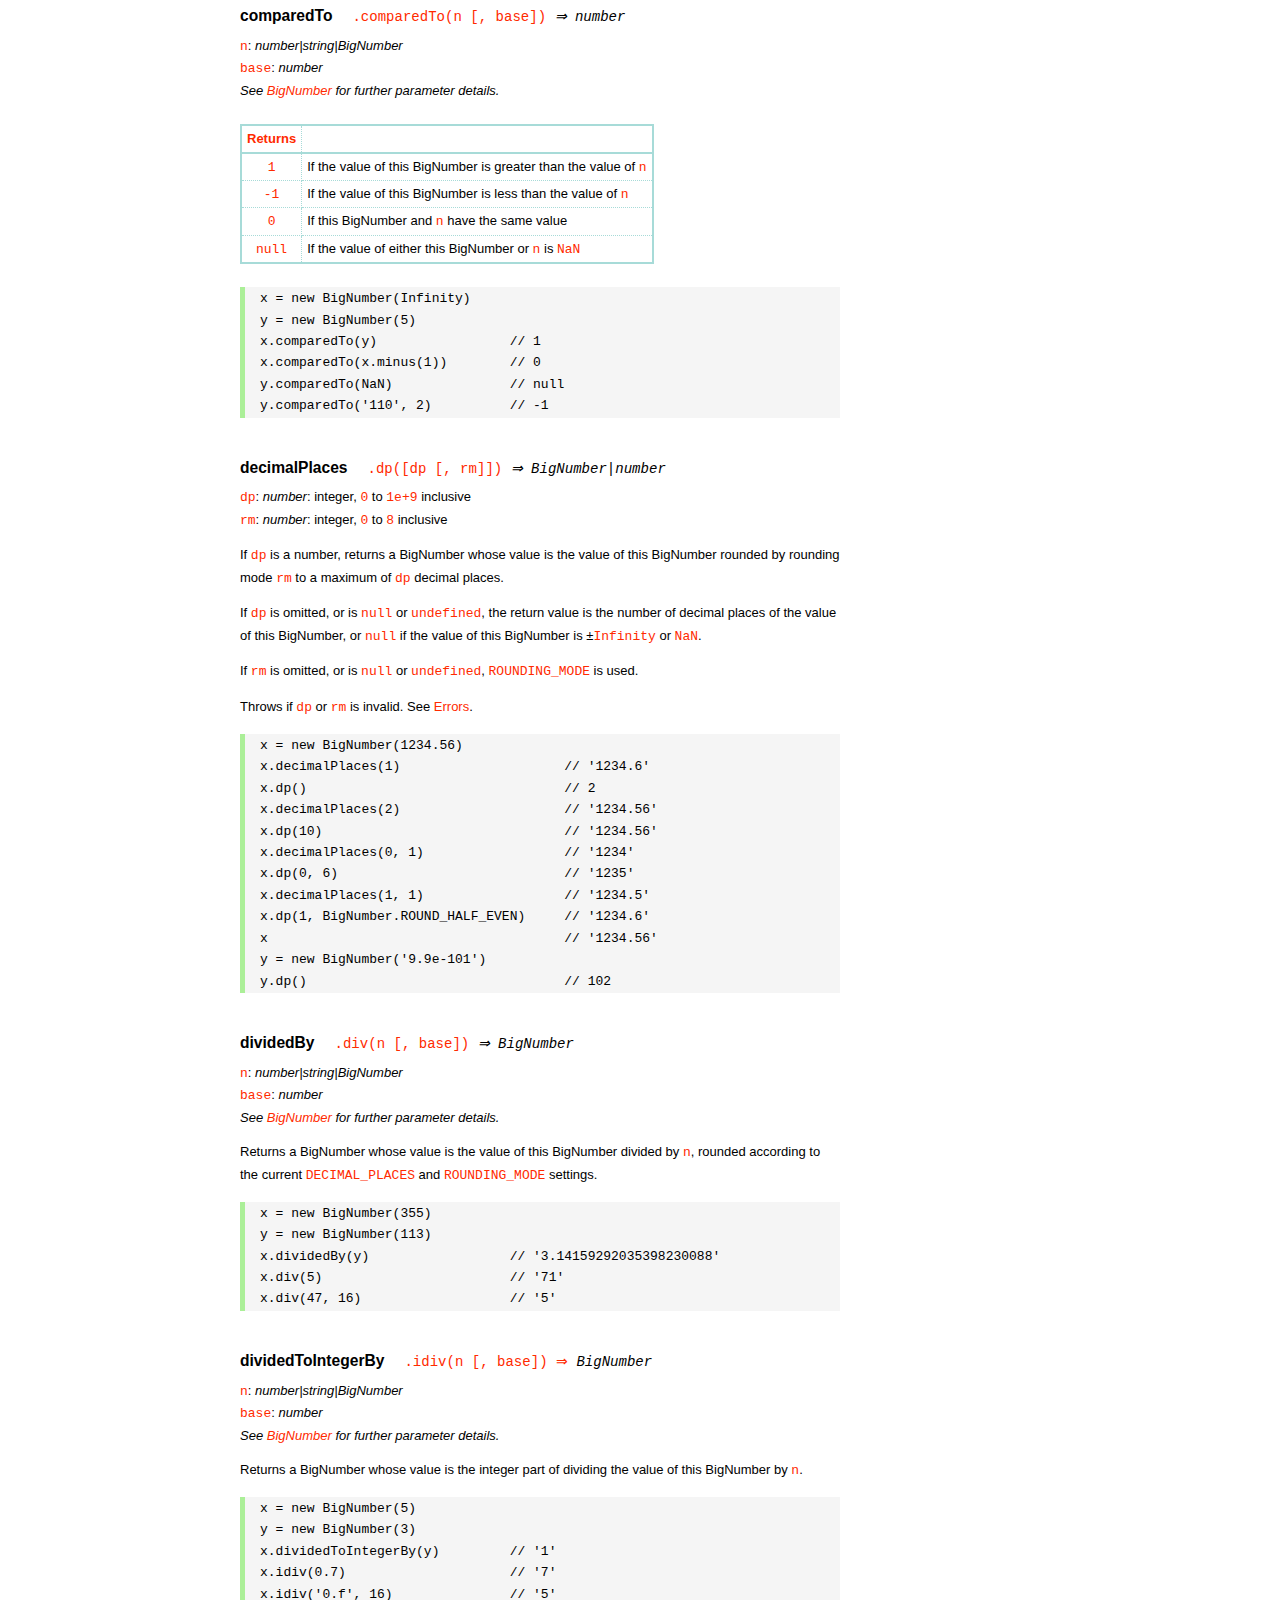
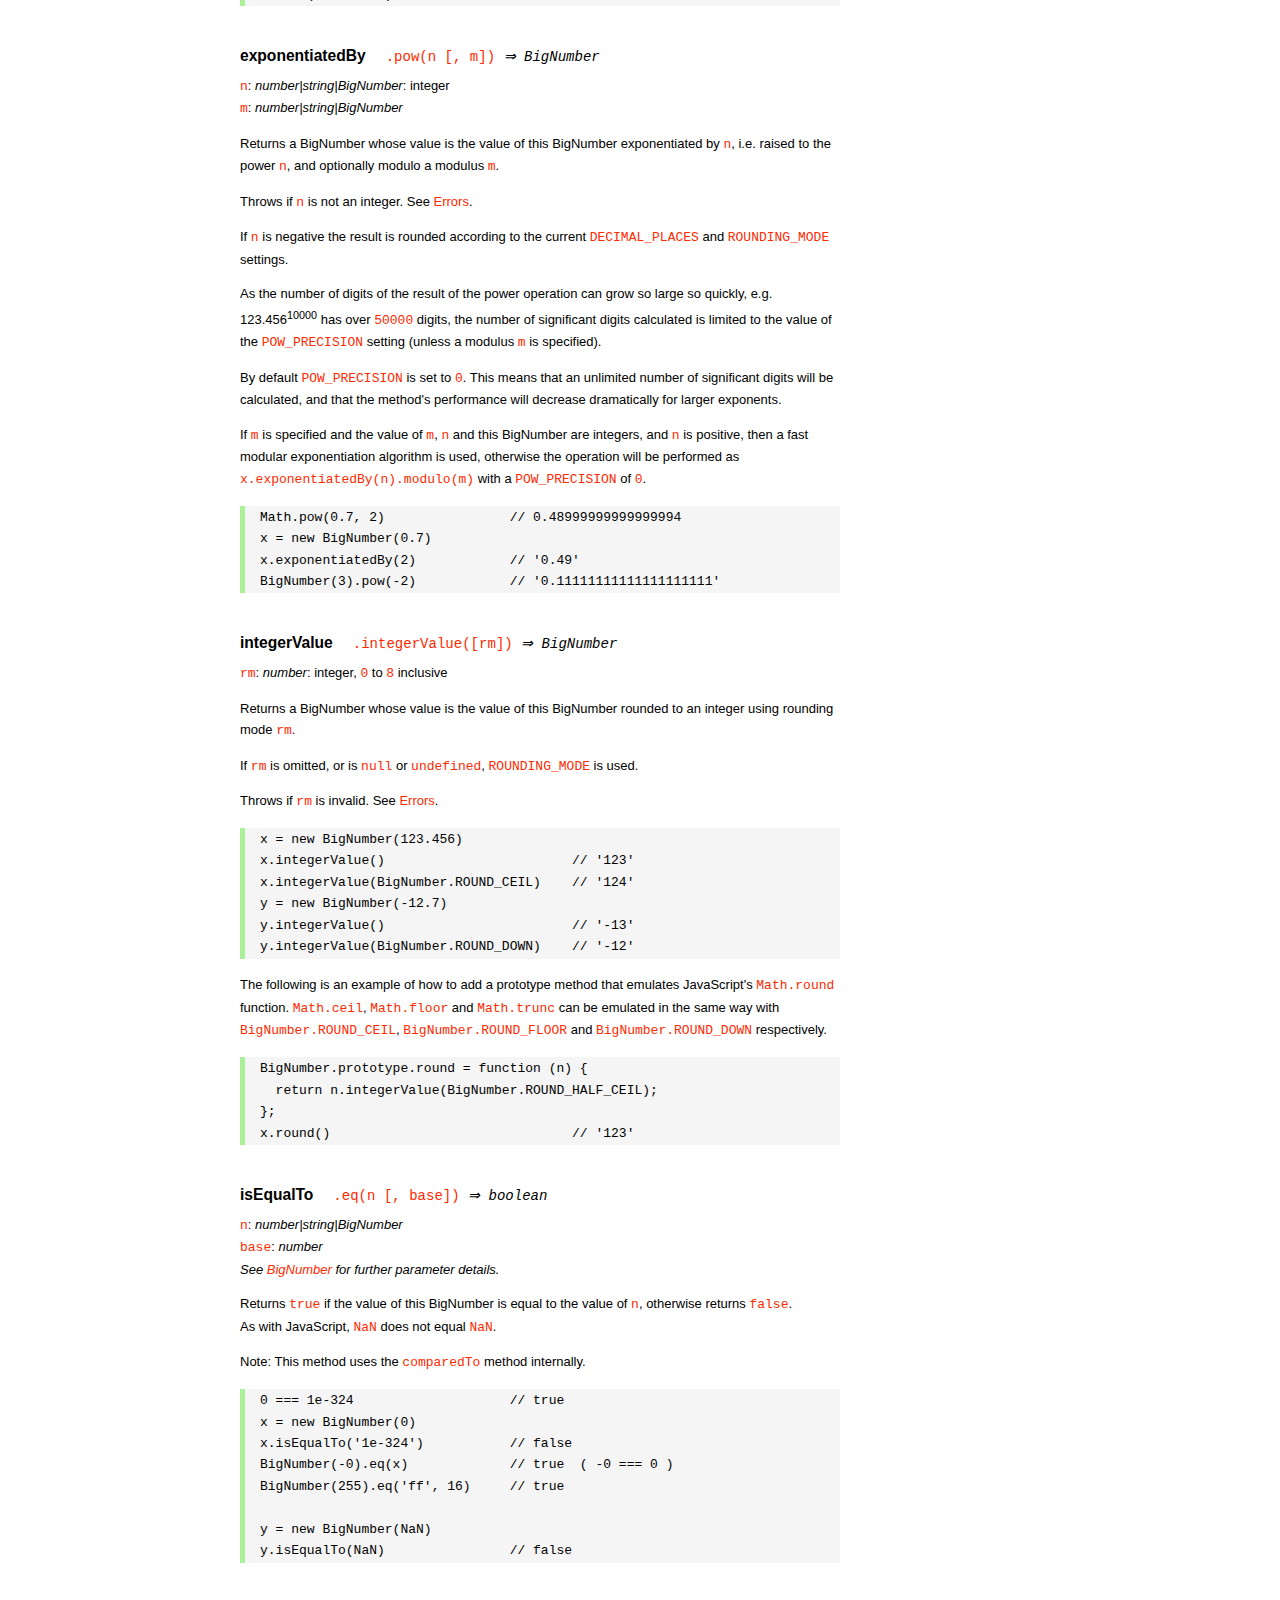
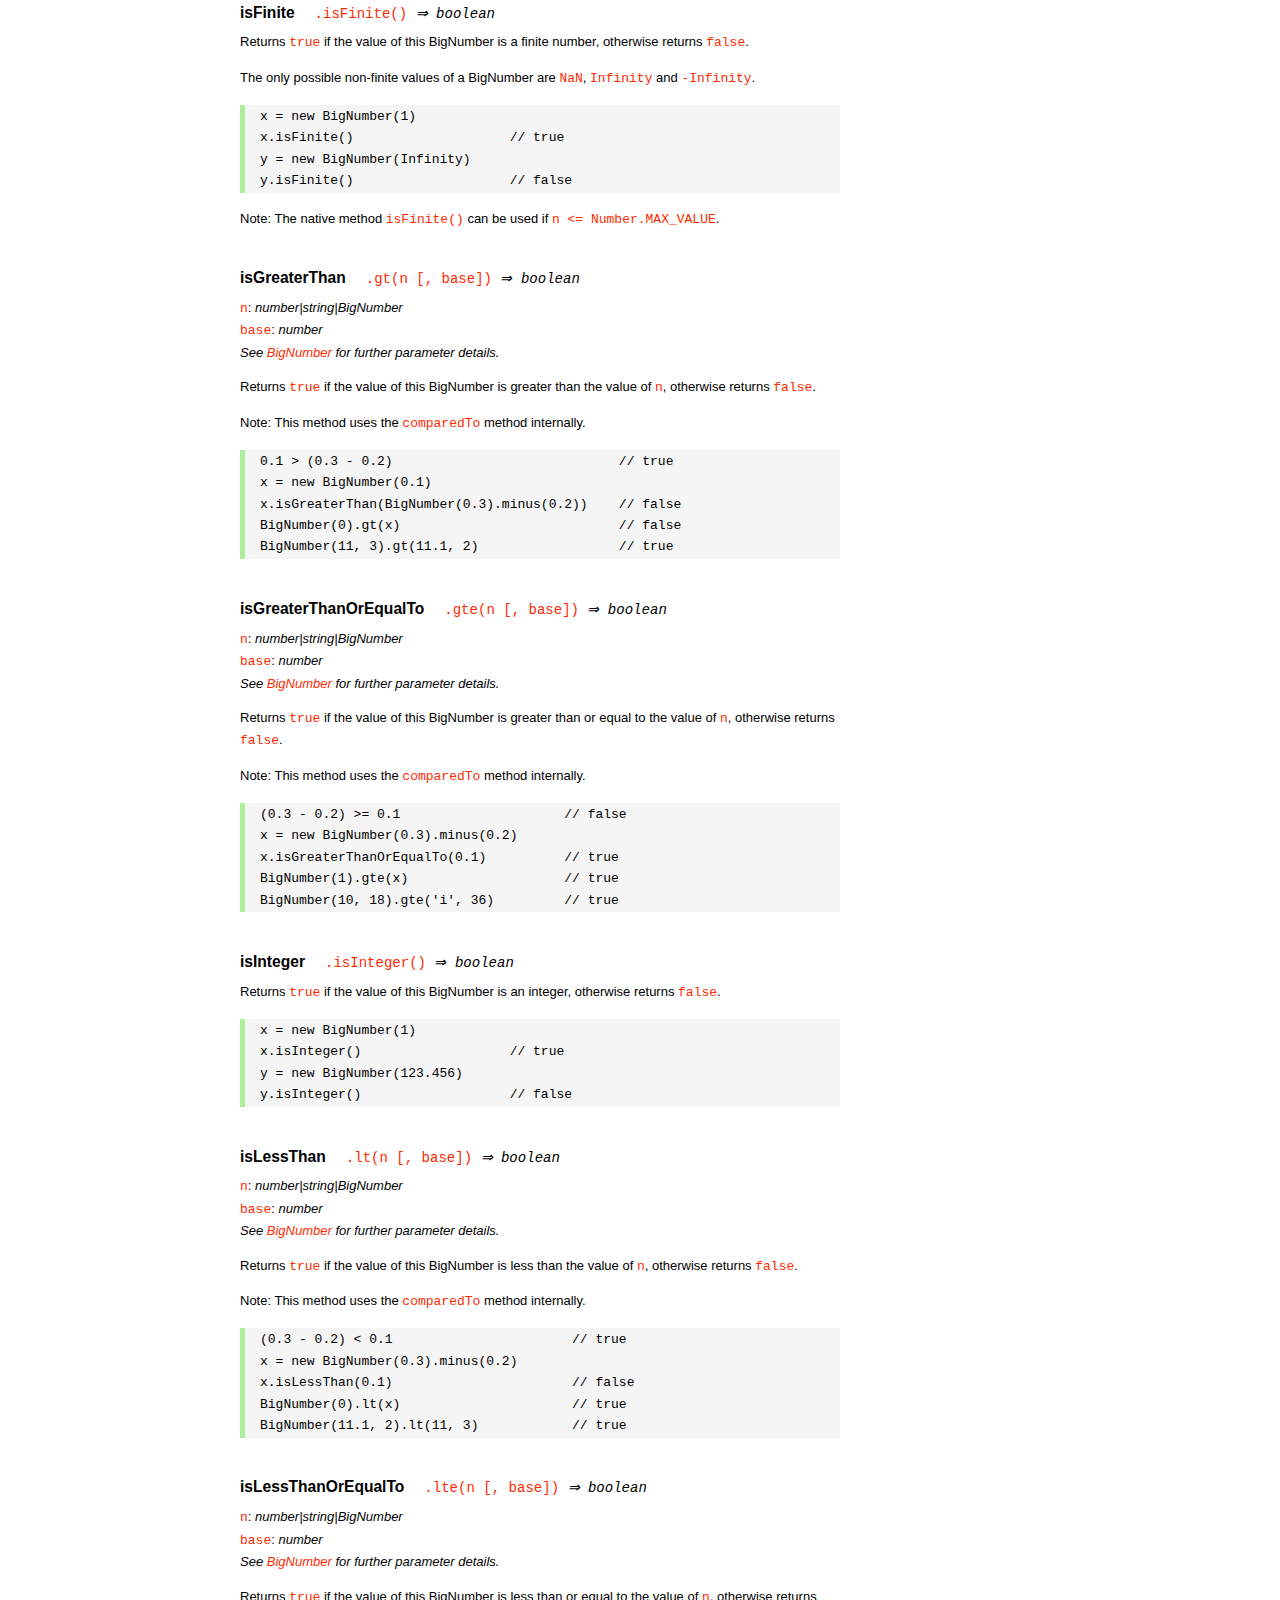
<file: project1/Backend/node_modules/bignumber.js/doc/API.html>
<!DOCTYPE HTML>
<html>
<head>
<meta charset="utf-8">
<meta http-equiv="X-UA-Compatible" content="IE=edge">
<meta name="Author" content="M Mclaughlin">
<title>bignumber.js API</title>
<style>
html{font-size:100%}
body{background:#fff;font-family:"Helvetica Neue",Helvetica,Arial,sans-serif;font-size:13px;
  line-height:1.65em;min-height:100%;margin:0}
body,i{color:#000}
.nav{background:#fff;position:fixed;top:0;bottom:0;left:0;width:200px;overflow-y:auto;
  padding:15px 0 30px 15px}
div.container{width:600px;margin:50px 0 50px 240px}
p{margin:0 0 1em;width:600px}
pre,ul{margin:1em 0}
h1,h2,h3,h4,h5{margin:0;padding:1.5em 0 0}
h1,h2{padding:.75em 0}
h1{font:400 3em Verdana,sans-serif;color:#000;margin-bottom:1em}
h2{font-size:2.25em;color:#ff2a00}
h3{font-size:1.75em;color:#4dc71f}
h4{font-size:1.75em;color:#ff2a00;padding-bottom:.75em}
h5{font-size:1.2em;margin-bottom:.4em}
h6{font-size:1.1em;margin-bottom:0.8em;padding:0.5em 0}
dd{padding-top:.35em}
dt{padding-top:.5em}
b{font-weight:700}
dt b{font-size:1.3em}
a,a:visited{color:#ff2a00;text-decoration:none}
a:active,a:hover{outline:0;text-decoration:underline}
.nav a,.nav b,.nav a:visited{display:block;color:#ff2a00;font-weight:700; margin-top:15px}
.nav b{color:#4dc71f;margin-top:20px;cursor:default;width:auto}
ul{list-style-type:none;padding:0 0 0 20px}
.nav ul{line-height:14px;padding-left:0;margin:5px 0 0}
.nav ul a,.nav ul a:visited,span{display:inline;color:#000;font-family:Verdana,Geneva,sans-serif;
  font-size:11px;font-weight:400;margin:0}
.inset,ul.inset{margin-left:20px}
.inset{font-size:.9em}
.nav li{width:auto;margin:0 0 3px}
.alias{font-style:italic;margin-left:20px}
table{border-collapse:collapse;border-spacing:0;border:2px solid #a7dbd8;margin:1.75em 0;padding:0}
td,th{text-align:left;margin:0;padding:2px 5px;border:1px dotted #a7dbd8}
th{border-top:2px solid #a7dbd8;border-bottom:2px solid #a7dbd8;color:#ff2a00}
code,pre{font-family:Consolas, monaco, monospace;font-weight:400}
pre{background:#f5f5f5;white-space:pre-wrap;word-wrap:break-word;border-left:5px solid #abef98;
  padding:1px 0 1px 15px;margin:1.2em 0}
code,.nav-title{color:#ff2a00}
.end{margin-bottom:25px}
.centre{text-align:center}
.error-table{font-size:13px;width:100%}
#faq{margin:3em 0 0}
li span{float:right;margin-right:10px;color:#c0c0c0}
#js{font:inherit;color:#4dc71f}
</style>
</head>
<body>

  <div class="nav">

    <b>v8.1.0</b>

	<a class='nav-title' href="#">API</a>

    <b> CONSTRUCTOR </b>
    <ul>
      <li><a href="#bignumber">BigNumber</a></li>
    </ul>

    <a href="#methods">Methods</a>
    <ul>
      <li><a href="#clone">clone</a></li>
      <li><a href="#config" >config</a><span>set</span></li>
      <li>
        <ul class="inset">
          <li><a href="#decimal-places">DECIMAL_PLACES</a></li>
          <li><a href="#rounding-mode" >ROUNDING_MODE</a></li>
          <li><a href="#exponential-at">EXPONENTIAL_AT</a></li>
          <li><a href="#range"         >RANGE</a></li>
          <li><a href="#crypto"        >CRYPTO</a></li>
          <li><a href="#modulo-mode"   >MODULO_MODE</a></li>
          <li><a href="#pow-precision" >POW_PRECISION</a></li>
          <li><a href="#format"        >FORMAT</a></li>
          <li><a href="#alphabet"      >ALPHABET</a></li>
        </ul>
      </li>
      <li><a href="#isBigNumber">isBigNumber</a></li>
      <li><a href="#max"        >maximum</a><span>max</span></li>
      <li><a href="#min"        >minimum</a><span>min</span></li>
      <li><a href="#random"     >random</a></li>
      <li><a href="#sum"        >sum</a></li>
    </ul>

    <a href="#constructor-properties">Properties</a>
    <ul>
      <li><a href="#round-up"        >ROUND_UP</a></li>
      <li><a href="#round-down"      >ROUND_DOWN</a></li>
      <li><a href="#round-ceil"      >ROUND_CEIL</a></li>
      <li><a href="#round-floor"     >ROUND_FLOOR</a></li>
      <li><a href="#round-half-up"   >ROUND_HALF_UP</a></li>
      <li><a href="#round-half-down" >ROUND_HALF_DOWN</a></li>
      <li><a href="#round-half-even" >ROUND_HALF_EVEN</a></li>
      <li><a href="#round-half-ceil" >ROUND_HALF_CEIL</a></li>
      <li><a href="#round-half-floor">ROUND_HALF_FLOOR</a></li>
      <li><a href="#debug"           >DEBUG</a></li>
    </ul>

    <b> INSTANCE </b>

    <a href="#prototype-methods">Methods</a>
    <ul>
      <li><a href="#abs"    >absoluteValue         </a><span>abs</span>  </li>
      <li><a href="#cmp"    >comparedTo            </a>                  </li>
      <li><a href="#dp"     >decimalPlaces         </a><span>dp</span>   </li>
      <li><a href="#div"    >dividedBy             </a><span>div</span>  </li>
      <li><a href="#divInt" >dividedToIntegerBy    </a><span>idiv</span> </li>
      <li><a href="#pow"    >exponentiatedBy       </a><span>pow</span>  </li>
      <li><a href="#int"    >integerValue          </a>                  </li>
      <li><a href="#eq"     >isEqualTo             </a><span>eq</span>   </li>
      <li><a href="#isF"    >isFinite              </a>                  </li>
      <li><a href="#gt"     >isGreaterThan         </a><span>gt</span>   </li>
      <li><a href="#gte"    >isGreaterThanOrEqualTo</a><span>gte</span>  </li>
      <li><a href="#isInt"  >isInteger             </a>                  </li>
      <li><a href="#lt"     >isLessThan            </a><span>lt</span>   </li>
      <li><a href="#lte"    >isLessThanOrEqualTo   </a><span>lte</span>  </li>
      <li><a href="#isNaN"  >isNaN                 </a>                  </li>
      <li><a href="#isNeg"  >isNegative            </a>                  </li>
      <li><a href="#isPos"  >isPositive            </a>                  </li>
      <li><a href="#isZ"    >isZero                </a>                  </li>
      <li><a href="#minus"  >minus                 </a>                  </li>
      <li><a href="#mod"    >modulo                </a><span>mod</span>  </li>
      <li><a href="#times"  >multipliedBy          </a><span>times</span></li>
      <li><a href="#neg"    >negated               </a>                  </li>
      <li><a href="#plus"   >plus                  </a>                  </li>
      <li><a href="#sd"     >precision             </a><span>sd</span>   </li>
      <li><a href="#shift"  >shiftedBy             </a>                  </li>
      <li><a href="#sqrt"   >squareRoot            </a><span>sqrt</span> </li>
      <li><a href="#toE"    >toExponential         </a>                  </li>
      <li><a href="#toFix"  >toFixed               </a>                  </li>
      <li><a href="#toFor"  >toFormat              </a>                  </li>
      <li><a href="#toFr"   >toFraction            </a>                  </li>
      <li><a href="#toJSON" >toJSON                </a>                  </li>
      <li><a href="#toN"    >toNumber              </a>                  </li>
      <li><a href="#toP"    >toPrecision           </a>                  </li>
      <li><a href="#toS"    >toString              </a>                  </li>
      <li><a href="#valueOf">valueOf               </a>                  </li>
    </ul>

    <a href="#instance-properties">Properties</a>
    <ul>
      <li><a href="#coefficient">c: coefficient</a></li>
      <li><a href="#exponent"   >e: exponent</a></li>
      <li><a href="#sign"       >s: sign</a></li>
    </ul>

    <a href="#zero-nan-infinity">Zero, NaN &amp; Infinity</a>
    <a href="#Errors">Errors</a>
    <a href="#type-coercion">Type coercion</a>
    <a class='end' href="#faq">FAQ</a>

  </div>

  <div class="container">

    <h1>bignumber<span id='js'>.js</span></h1>

    <p>A JavaScript library for arbitrary-precision arithmetic.</p>
    <p><a href="https://github.com/MikeMcl/bignumber.js">Hosted on GitHub</a>. </p>

    <h2>API</h2>

    <p>
      See the <a href='https://github.com/MikeMcl/bignumber.js'>README</a> on GitHub for a
      quick-start introduction.
    </p>
    <p>
      In all examples below, <code>var</code> and semicolons are not shown, and if a commented-out
      value is in quotes it means <code>toString</code> has been called on the preceding expression.
    </p>


    <h3>CONSTRUCTOR</h3>


    <h5 id="bignumber">
      BigNumber<code class='inset'>BigNumber(n [, base]) <i>&rArr; BigNumber</i></code>
    </h5>
    <p>
      <code>n</code>: <i>number|string|BigNumber</i><br />
      <code>base</code>: <i>number</i>: integer, <code>2</code> to <code>36</code> inclusive. (See
      <a href='#alphabet'><code>ALPHABET</code></a> to extend this range).
    </p>
    <p>
      Returns a new instance of a BigNumber object with value <code>n</code>, where <code>n</code>
      is a numeric value in the specified <code>base</code>, or base <code>10</code> if
      <code>base</code> is omitted or is <code>null</code> or <code>undefined</code>.
    </p>
    <pre>
x = new BigNumber(123.4567)                // '123.4567'
// 'new' is optional
y = BigNumber(x)                           // '123.4567'</pre>
    <p>
      If <code>n</code> is a base <code>10</code> value it can be in normal (fixed-point) or
      exponential notation. Values in other bases must be in normal notation. Values in any base can
      have fraction digits, i.e. digits after the decimal point.
    </p>
    <pre>
new BigNumber(43210)                       // '43210'
new BigNumber('4.321e+4')                  // '43210'
new BigNumber('-735.0918e-430')            // '-7.350918e-428'
new BigNumber('123412421.234324', 5)       // '607236.557696'</pre>
    <p>
      Signed <code>0</code>, signed <code>Infinity</code> and <code>NaN</code> are supported.
    </p>
    <pre>
new BigNumber('-Infinity')                 // '-Infinity'
new BigNumber(NaN)                         // 'NaN'
new BigNumber(-0)                          // '0'
new BigNumber('.5')                        // '0.5'
new BigNumber('+2')                        // '2'</pre>
    <p>
      String values in hexadecimal literal form, e.g. <code>'0xff'</code>, are valid, as are
      string values with the octal and binary prefixs <code>'0o'</code> and <code>'0b'</code>.
      String values in octal literal form without the prefix will be interpreted as
      decimals, e.g. <code>'011'</code> is interpreted as 11, not 9.
    </p>
    <pre>
new BigNumber(-10110100.1, 2)              // '-180.5'
new BigNumber('-0b10110100.1')             // '-180.5'
new BigNumber('ff.8', 16)                  // '255.5'
new BigNumber('0xff.8')                    // '255.5'</pre>
    <p>
      If a base is specified, <code>n</code> is rounded according to the current
      <a href='#decimal-places'><code>DECIMAL_PLACES</code></a> and
      <a href='#rounding-mode'><code>ROUNDING_MODE</code></a> settings. <em>This includes base
      <code>10</code> so don't include a <code>base</code> parameter for decimal values unless
      this behaviour is wanted.</em>
    </p>
    <pre>BigNumber.config({ DECIMAL_PLACES: 5 })
new BigNumber(1.23456789)                  // '1.23456789'
new BigNumber(1.23456789, 10)              // '1.23457'</pre>
    <p>An error is thrown if <code>base</code> is invalid. See <a href='#Errors'>Errors</a>.</p>
    <p>
      There is no limit to the number of digits of a value of type <em>string</em> (other than
      that of JavaScript's maximum array size). See <a href='#range'><code>RANGE</code></a> to set
      the maximum and minimum possible exponent value of a BigNumber.
    </p>
    <pre>
new BigNumber('5032485723458348569331745.33434346346912144534543')
new BigNumber('4.321e10000000')</pre>
    <p>BigNumber <code>NaN</code> is returned if <code>n</code> is invalid
    (unless <code>BigNumber.DEBUG</code> is <code>true</code>, see below).</p>
    <pre>
new BigNumber('.1*')                       // 'NaN'
new BigNumber('blurgh')                    // 'NaN'
new BigNumber(9, 2)                        // 'NaN'</pre>
    <p>
      To aid in debugging, if <code>BigNumber.DEBUG</code> is <code>true</code> then an error will
      be thrown on an invalid <code>n</code>. An error will also be thrown if <code>n</code> is of
      type <em>number</em> with more than <code>15</code> significant digits, as calling
      <code><a href='#toS'>toString</a></code> or <code><a href='#valueOf'>valueOf</a></code> on
      these numbers may not result in the intended value.
    </p>
      <pre>
console.log(823456789123456.3)            //  823456789123456.2
new BigNumber(823456789123456.3)          // '823456789123456.2'
BigNumber.DEBUG = true
// '[BigNumber Error] Number primitive has more than 15 significant digits'
new BigNumber(823456789123456.3)
// '[BigNumber Error] Not a base 2 number'
new BigNumber(9, 2)</pre>
    <p>
      A BigNumber can also be created from an object literal.
      Use <code><a href='#isBigNumber'>isBigNumber</a></code> to check that it is well-formed.
    </p>
    <pre>new BigNumber({ s: 1, e: 2, c: [ 777, 12300000000000 ], _isBigNumber: true })    // '777.123'</pre>




    <h4 id="methods">Methods</h4>
     <p>The static methods of a BigNumber constructor.</p>




    <h5 id="clone">clone
      <code class='inset'>.clone([object]) <i>&rArr; BigNumber constructor</i></code>
    </h5>
    <p><code>object</code>: <i>object</i></p>
    <p>
      Returns a new independent BigNumber constructor with configuration as described by
      <code>object</code> (see <a href='#config'><code>config</code></a>), or with the default
      configuration if <code>object</code> is <code>null</code> or <code>undefined</code>.
    </p>
    <p>
      Throws if <code>object</code> is not an object. See <a href='#Errors'>Errors</a>.
    </p>
    <pre>BigNumber.config({ DECIMAL_PLACES: 5 })
BN = BigNumber.clone({ DECIMAL_PLACES: 9 })

x = new BigNumber(1)
y = new BN(1)

x.div(3)                        // 0.33333
y.div(3)                        // 0.333333333

// BN = BigNumber.clone({ DECIMAL_PLACES: 9 }) is equivalent to:
BN = BigNumber.clone()
BN.config({ DECIMAL_PLACES: 9 })</pre>



    <h5 id="config">config<code class='inset'>set([object]) <i>&rArr; object</i></code></h5>
    <p>
      <code>object</code>: <i>object</i>: an object that contains some or all of the following
      properties.
    </p>
    <p>Configures the settings for this particular BigNumber constructor.</p>

    <dl class='inset'>
      <dt id="decimal-places"><code><b>DECIMAL_PLACES</b></code></dt>
      <dd>
        <i>number</i>: integer, <code>0</code> to <code>1e+9</code> inclusive<br />
        Default value: <code>20</code>
      </dd>
      <dd>
        The <u>maximum</u> number of decimal places of the results of operations involving
        division, i.e. division, square root and base conversion operations, and power
        operations with negative exponents.<br />
      </dd>
      <dd>
      <pre>BigNumber.config({ DECIMAL_PLACES: 5 })
BigNumber.set({ DECIMAL_PLACES: 5 })    // equivalent</pre>
      </dd>



      <dt id="rounding-mode"><code><b>ROUNDING_MODE</b></code></dt>
      <dd>
        <i>number</i>: integer, <code>0</code> to <code>8</code> inclusive<br />
        Default value: <code>4</code> <a href="#round-half-up">(<code>ROUND_HALF_UP</code>)</a>
      </dd>
      <dd>
        The rounding mode used in the above operations and the default rounding mode of
        <a href='#dp'><code>decimalPlaces</code></a>,
        <a href='#sd'><code>precision</code></a>,
        <a href='#toE'><code>toExponential</code></a>,
        <a href='#toFix'><code>toFixed</code></a>,
        <a href='#toFor'><code>toFormat</code></a> and
        <a href='#toP'><code>toPrecision</code></a>.
      </dd>
      <dd>The modes are available as enumerated properties of the BigNumber constructor.</dd>
       <dd>
      <pre>BigNumber.config({ ROUNDING_MODE: 0 })
BigNumber.set({ ROUNDING_MODE: BigNumber.ROUND_UP })    // equivalent</pre>
        </dd>



      <dt id="exponential-at"><code><b>EXPONENTIAL_AT</b></code></dt>
      <dd>
        <i>number</i>: integer, magnitude <code>0</code> to <code>1e+9</code> inclusive, or
        <br />
        <i>number</i>[]: [ integer <code>-1e+9</code> to <code>0</code> inclusive, integer
        <code>0</code> to <code>1e+9</code> inclusive ]<br />
        Default value: <code>[-7, 20]</code>
      </dd>
      <dd>
        The exponent value(s) at which <code>toString</code> returns exponential notation.
      </dd>
      <dd>
        If a single number is assigned, the value is the exponent magnitude.<br />
        If an array of two numbers is assigned then the first number is the negative exponent
        value at and beneath which exponential notation is used, and the second number is the
        positive exponent value at and above which the same.
      </dd>
      <dd>
        For example, to emulate JavaScript numbers in terms of the exponent values at which they
        begin to use exponential notation, use <code>[-7, 20]</code>.
      </dd>
      <dd>
      <pre>BigNumber.config({ EXPONENTIAL_AT: 2 })
new BigNumber(12.3)         // '12.3'        e is only 1
new BigNumber(123)          // '1.23e+2'
new BigNumber(0.123)        // '0.123'       e is only -1
new BigNumber(0.0123)       // '1.23e-2'

BigNumber.config({ EXPONENTIAL_AT: [-7, 20] })
new BigNumber(123456789)    // '123456789'   e is only 8
new BigNumber(0.000000123)  // '1.23e-7'

// Almost never return exponential notation:
BigNumber.config({ EXPONENTIAL_AT: 1e+9 })

// Always return exponential notation:
BigNumber.config({ EXPONENTIAL_AT: 0 })</pre>
      </dd>
      <dd>
        Regardless of the value of <code>EXPONENTIAL_AT</code>, the <code>toFixed</code> method
        will always return a value in normal notation and the <code>toExponential</code> method
        will always return a value in exponential form.
      </dd>
      <dd>
        Calling <code>toString</code> with a base argument, e.g. <code>toString(10)</code>, will
        also always return normal notation.
      </dd>



      <dt id="range"><code><b>RANGE</b></code></dt>
      <dd>
        <i>number</i>: integer, magnitude <code>1</code> to <code>1e+9</code> inclusive, or
        <br />
        <i>number</i>[]: [ integer <code>-1e+9</code> to <code>-1</code> inclusive, integer
        <code>1</code> to <code>1e+9</code> inclusive ]<br />
        Default value: <code>[-1e+9, 1e+9]</code>
      </dd>
      <dd>
        The exponent value(s) beyond which overflow to <code>Infinity</code> and underflow to
        zero occurs.
      </dd>
      <dd>
        If a single number is assigned, it is the maximum exponent magnitude: values wth a
        positive exponent of greater magnitude become <code>Infinity</code> and those with a
        negative exponent of greater magnitude become zero.
      <dd>
        If an array of two numbers is assigned then the first number is the negative exponent
        limit and the second number is the positive exponent limit.
      </dd>
      <dd>
        For example, to emulate JavaScript numbers in terms of the exponent values at which they
        become zero and <code>Infinity</code>, use <code>[-324, 308]</code>.
      </dd>
      <dd>
      <pre>BigNumber.config({ RANGE: 500 })
BigNumber.config().RANGE     // [ -500, 500 ]
new BigNumber('9.999e499')   // '9.999e+499'
new BigNumber('1e500')       // 'Infinity'
new BigNumber('1e-499')      // '1e-499'
new BigNumber('1e-500')      // '0'

BigNumber.config({ RANGE: [-3, 4] })
new BigNumber(99999)         // '99999'      e is only 4
new BigNumber(100000)        // 'Infinity'   e is 5
new BigNumber(0.001)         // '0.01'       e is only -3
new BigNumber(0.0001)        // '0'          e is -4</pre>
      </dd>
      <dd>
        The largest possible magnitude of a finite BigNumber is
        <code>9.999...e+1000000000</code>.<br />
        The smallest possible magnitude of a non-zero BigNumber is <code>1e-1000000000</code>.
      </dd>



      <dt id="crypto"><code><b>CRYPTO</b></code></dt>
      <dd>
        <i>boolean</i>: <code>true</code> or <code>false</code>.<br />
        Default value: <code>false</code>
      </dd>
      <dd>
        The value that determines whether cryptographically-secure pseudo-random number
        generation is used.
      </dd>
      <dd>
        If <code>CRYPTO</code> is set to <code>true</code> then the
        <a href='#random'><code>random</code></a> method will generate random digits using
        <code>crypto.getRandomValues</code> in browsers that support it, or
        <code>crypto.randomBytes</code> if using Node.js.
      </dd>
      <dd>
        If neither function is supported by the host environment then attempting to set
        <code>CRYPTO</code> to <code>true</code> will fail and an exception will be thrown.
      </dd>
      <dd>
        If <code>CRYPTO</code> is <code>false</code> then the source of randomness used will be
        <code>Math.random</code> (which is assumed to generate at least <code>30</code> bits of
        randomness).
      </dd>
      <dd>See <a href='#random'><code>random</code></a>.</dd>
      <dd>
      <pre>
// Node.js
global.crypto = require('crypto')

BigNumber.config({ CRYPTO: true })
BigNumber.config().CRYPTO       // true
BigNumber.random()              // 0.54340758610486147524</pre>
      </dd>



      <dt id="modulo-mode"><code><b>MODULO_MODE</b></code></dt>
      <dd>
        <i>number</i>: integer, <code>0</code> to <code>9</code> inclusive<br />
        Default value: <code>1</code> (<a href="#round-down"><code>ROUND_DOWN</code></a>)
      </dd>
      <dd>The modulo mode used when calculating the modulus: <code>a mod n</code>.</dd>
      <dd>
        The quotient, <code>q = a / n</code>, is calculated according to the
        <a href='#rounding-mode'><code>ROUNDING_MODE</code></a> that corresponds to the chosen
        <code>MODULO_MODE</code>.
      </dd>
      <dd>The remainder, <code>r</code>, is calculated as: <code>r = a - n * q</code>.</dd>
      <dd>
        The modes that are most commonly used for the modulus/remainder operation are shown in
        the following table. Although the other rounding modes can be used, they may not give
        useful results.
      </dd>
      <dd>
        <table>
          <tr><th>Property</th><th>Value</th><th>Description</th></tr>
          <tr>
            <td><b>ROUND_UP</b></td><td class='centre'>0</td>
            <td>
              The remainder is positive if the dividend is negative, otherwise it is negative.
            </td>
          </tr>
          <tr>
            <td><b>ROUND_DOWN</b></td><td class='centre'>1</td>
            <td>
              The remainder has the same sign as the dividend.<br />
              This uses 'truncating division' and matches the behaviour of JavaScript's
              remainder operator <code>%</code>.
            </td>
          </tr>
          <tr>
            <td><b>ROUND_FLOOR</b></td><td class='centre'>3</td>
            <td>
              The remainder has the same sign as the divisor.<br />
              This matches Python's <code>%</code> operator.
            </td>
          </tr>
          <tr>
            <td><b>ROUND_HALF_EVEN</b></td><td class='centre'>6</td>
            <td>The <i>IEEE 754</i> remainder function.</td>
          </tr>
           <tr>
             <td><b>EUCLID</b></td><td class='centre'>9</td>
             <td>
               The remainder is always positive. Euclidian division: <br />
               <code>q = sign(n) * floor(a / abs(n))</code>
             </td>
           </tr>
        </table>
      </dd>
      <dd>
        The rounding/modulo modes are available as enumerated properties of the BigNumber
        constructor.
      </dd>
      <dd>See <a href='#mod'><code>modulo</code></a>.</dd>
      <dd>
        <pre>BigNumber.config({ MODULO_MODE: BigNumber.EUCLID })
BigNumber.config({ MODULO_MODE: 9 })          // equivalent</pre>
      </dd>



      <dt id="pow-precision"><code><b>POW_PRECISION</b></code></dt>
      <dd>
        <i>number</i>: integer, <code>0</code> to <code>1e+9</code> inclusive.<br />
        Default value: <code>0</code>
      </dd>
      <dd>
        The <i>maximum</i> precision, i.e. number of significant digits, of the result of the power
        operation (unless a modulus is specified).
      </dd>
      <dd>If set to <code>0</code>, the number of significant digits will not be limited.</dd>
      <dd>See <a href='#pow'><code>exponentiatedBy</code></a>.</dd>
      <dd><pre>BigNumber.config({ POW_PRECISION: 100 })</pre></dd>



      <dt id="format"><code><b>FORMAT</b></code></dt>
      <dd><i>object</i></dd>
      <dd>
        The <code>FORMAT</code> object configures the format of the string returned by the
        <a href='#toFor'><code>toFormat</code></a> method.
      </dd>
      <dd>
        The example below shows the properties of the <code>FORMAT</code> object that are
        recognised, and their default values.
      </dd>
      <dd>
         Unlike the other configuration properties, the values of the properties of the
         <code>FORMAT</code> object will not be checked for validity. The existing
         <code>FORMAT</code> object will simply be replaced by the object that is passed in.
         The object can include any number of the properties shown below.
      </dd>
      <dd>See <a href='#toFor'><code>toFormat</code></a> for examples of usage.</dd>
      <dd>
      <pre>
BigNumber.config({
  FORMAT: {
    // string to prepend
    prefix: '',
    // decimal separator
    decimalSeparator: '.',
    // grouping separator of the integer part
    groupSeparator: ',',
    // primary grouping size of the integer part
    groupSize: 3,
    // secondary grouping size of the integer part
    secondaryGroupSize: 0,
    // grouping separator of the fraction part
    fractionGroupSeparator: ' ',
    // grouping size of the fraction part
    fractionGroupSize: 0,
    // string to append
    suffix: ''
  }
});</pre>
      </dd>



      <dt id="alphabet"><code><b>ALPHABET</b></code></dt>
      <dd>
        <i>string</i><br />
        Default value: <code>'0123456789abcdefghijklmnopqrstuvwxyz'</code>
      </dd>
      <dd>
        The alphabet used for base conversion. The length of the alphabet corresponds to the
        maximum value of the base argument that can be passed to the
        <a href='#bignumber'><code>BigNumber</code></a> constructor or
        <a href='#toS'><code>toString</code></a>.
      </dd>
      <dd>
        There is no maximum length for the alphabet, but it must be at least 2 characters long, and
        it must not contain whitespace or a repeated character, or the sign indicators
        <code>'+'</code> and <code>'-'</code>, or the decimal separator <code>'.'</code>.
      </dd>
      <dd>
        <pre>// duodecimal (base 12)
BigNumber.config({ ALPHABET: '0123456789TE' })
x = new BigNumber('T', 12)
x.toString()                // '10'
x.toString(12)              // 'T'</pre>
      </dd>



    </dl>
    <br /><br />
    <p>Returns an object with the above properties and their current values.</p>
    <p>
      Throws if <code>object</code> is not an object, or if an invalid value is assigned to
      one or more of the above properties. See <a href='#Errors'>Errors</a>.
    </p>
    <pre>
BigNumber.config({
  DECIMAL_PLACES: 40,
  ROUNDING_MODE: BigNumber.ROUND_HALF_CEIL,
  EXPONENTIAL_AT: [-10, 20],
  RANGE: [-500, 500],
  CRYPTO: true,
  MODULO_MODE: BigNumber.ROUND_FLOOR,
  POW_PRECISION: 80,
  FORMAT: {
    groupSize: 3,
    groupSeparator: ' ',
    decimalSeparator: ','
  },
  ALPHABET: '0123456789abcdefghijklmnopqrstuvwxyzABCDEFGHIJKLMNOPQRSTUVWXYZ$_'
});

obj = BigNumber.config();
obj.DECIMAL_PLACES        // 40
obj.RANGE                 // [-500, 500]</pre>



    <h5 id="isBigNumber">
      isBigNumber<code class='inset'>.isBigNumber(value) <i>&rArr; boolean</i></code>
    </h5>
    <p><code>value</code>: <i>any</i><br /></p>
    <p>
      Returns <code>true</code> if <code>value</code> is a BigNumber instance, otherwise returns
      <code>false</code>.
    </p>
    <pre>x = 42
y = new BigNumber(x)

BigNumber.isBigNumber(x)             // false
y instanceof BigNumber               // true
BigNumber.isBigNumber(y)             // true

BN = BigNumber.clone();
z = new BN(x)
z instanceof BigNumber               // false
BigNumber.isBigNumber(z)             // true</pre>
    <p>
      If <code>value</code> is a BigNumber instance and <code>BigNumber.DEBUG</code> is <code>true</code>,
      then this method will also check if <code>value</code> is well-formed, and throw if it is not.
      See <a href='#Errors'>Errors</a>.
    </p>
    <p>
      The check can be useful if creating a BigNumber from an object literal.
      See <a href='#bignumber'>BigNumber</a>.
    </p>
    <pre>
x = new BigNumber(10)

// Change x.c to an illegitimate value.
x.c = NaN

BigNumber.DEBUG = false

// No error.
BigNumber.isBigNumber(x)    // true

BigNumber.DEBUG = true

// Error.
BigNumber.isBigNumber(x)    // '[BigNumber Error] Invalid BigNumber'</pre>



    <h5 id="max">maximum<code class='inset'>.max(n...) <i>&rArr; BigNumber</i></code></h5>
    <p>
      <code>n</code>: <i>number|string|BigNumber</i><br />
      <i>See <code><a href="#bignumber">BigNumber</a></code> for further parameter details.</i>
    </p>
    <p>
      Returns a BigNumber whose value is the maximum of the arguments.
    </p>
    <p>The return value is always exact and unrounded.</p>
    <pre>x = new BigNumber('3257869345.0378653')
BigNumber.maximum(4e9, x, '123456789.9')      // '4000000000'

arr = [12, '13', new BigNumber(14)]
BigNumber.max.apply(null, arr)                // '14'</pre>



    <h5 id="min">minimum<code class='inset'>.min(n...) <i>&rArr; BigNumber</i></code></h5>
    <p>
      <code>n</code>: <i>number|string|BigNumber</i><br />
      <i>See <code><a href="#bignumber">BigNumber</a></code> for further parameter details.</i>
    </p>
    <p>
      Returns a BigNumber whose value is the minimum of the arguments.
    </p>
    <p>The return value is always exact and unrounded.</p>
    <pre>x = new BigNumber('3257869345.0378653')
BigNumber.minimum(4e9, x, '123456789.9')      // '123456789.9'

arr = [2, new BigNumber(-14), '-15.9999', -12]
BigNumber.min.apply(null, arr)                // '-15.9999'</pre>



    <h5 id="random">
      random<code class='inset'>.random([dp]) <i>&rArr; BigNumber</i></code>
    </h5>
    <p><code>dp</code>: <i>number</i>: integer, <code>0</code> to <code>1e+9</code> inclusive</p>
    <p>
      Returns a new BigNumber with a pseudo-random value equal to or greater than <code>0</code> and
      less than <code>1</code>.
    </p>
    <p>
      The return value will have <code>dp</code> decimal places (or less if trailing zeros are
      produced).<br />
      If <code>dp</code> is omitted then the number of decimal places will default to the current
      <a href='#decimal-places'><code>DECIMAL_PLACES</code></a> setting.
    </p>
    <p>
      Depending on the value of this BigNumber constructor's
      <a href='#crypto'><code>CRYPTO</code></a> setting and the support for the
      <code>crypto</code> object in the host environment, the random digits of the return value are
      generated by either <code>Math.random</code> (fastest), <code>crypto.getRandomValues</code>
      (Web Cryptography API in recent browsers) or <code>crypto.randomBytes</code> (Node.js).
    </p>
    <p>
      To be able to set <a href='#crypto'><code>CRYPTO</code></a> to <code>true</code> when using
      Node.js, the <code>crypto</code> object must be available globally:
    </p>
    <pre>global.crypto = require('crypto')</pre>
    <p>
      If <a href='#crypto'><code>CRYPTO</code></a> is <code>true</code>, i.e. one of the
      <code>crypto</code> methods is to be used, the value of a returned BigNumber should be
      cryptographically-secure and statistically indistinguishable from a random value.
    </p>
    <p>
      Throws if <code>dp</code> is invalid. See <a href='#Errors'>Errors</a>.
    </p>
    <pre>BigNumber.config({ DECIMAL_PLACES: 10 })
BigNumber.random()              // '0.4117936847'
BigNumber.random(20)            // '0.78193327636914089009'</pre>



    <h5 id="sum">sum<code class='inset'>.sum(n...) <i>&rArr; BigNumber</i></code></h5>
    <p>
      <code>n</code>: <i>number|string|BigNumber</i><br />
      <i>See <code><a href="#bignumber">BigNumber</a></code> for further parameter details.</i>
    </p>
    <p>Returns a BigNumber whose value is the sum of the arguments.</p>
    <p>The return value is always exact and unrounded.</p>
    <pre>x = new BigNumber('3257869345.0378653')
BigNumber.sum(4e9, x, '123456789.9')      // '7381326134.9378653'

arr = [2, new BigNumber(14), '15.9999', 12]
BigNumber.sum.apply(null, arr)            // '43.9999'</pre>



    <h4 id="constructor-properties">Properties</h4>
    <p>
      The library's enumerated rounding modes are stored as properties of the constructor.<br />
      (They are not referenced internally by the library itself.)
    </p>
    <p>
      Rounding modes <code>0</code> to <code>6</code> (inclusive) are the same as those of Java's
      BigDecimal class.
    </p>
    <table>
      <tr>
        <th>Property</th>
        <th>Value</th>
        <th>Description</th>
      </tr>
      <tr>
        <td id="round-up"><b>ROUND_UP</b></td>
        <td class='centre'>0</td>
        <td>Rounds away from zero</td>
      </tr>
      <tr>
        <td id="round-down"><b>ROUND_DOWN</b></td>
        <td class='centre'>1</td>
        <td>Rounds towards zero</td>
      </tr>
      <tr>
        <td id="round-ceil"><b>ROUND_CEIL</b></td>
        <td class='centre'>2</td>
        <td>Rounds towards <code>Infinity</code></td>
      </tr>
      <tr>
        <td id="round-floor"><b>ROUND_FLOOR</b></td>
        <td class='centre'>3</td>
        <td>Rounds towards <code>-Infinity</code></td>
      </tr>
      <tr>
        <td id="round-half-up"><b>ROUND_HALF_UP</b></td>
        <td class='centre'>4</td>
        <td>
          Rounds towards nearest neighbour.<br />
          If equidistant, rounds away from zero
        </td>
      </tr>
      <tr>
        <td id="round-half-down"><b>ROUND_HALF_DOWN</b></td>
        <td class='centre'>5</td>
        <td>
          Rounds towards nearest neighbour.<br />
          If equidistant, rounds towards zero
        </td>
      </tr>
      <tr>
        <td id="round-half-even"><b>ROUND_HALF_EVEN</b></td>
        <td class='centre'>6</td>
        <td>
          Rounds towards nearest neighbour.<br />
          If equidistant, rounds towards even neighbour
        </td>
      </tr>
      <tr>
        <td id="round-half-ceil"><b>ROUND_HALF_CEIL</b></td>
        <td class='centre'>7</td>
        <td>
          Rounds towards nearest neighbour.<br />
          If equidistant, rounds towards <code>Infinity</code>
        </td>
      </tr>
      <tr>
        <td id="round-half-floor"><b>ROUND_HALF_FLOOR</b></td>
        <td class='centre'>8</td>
        <td>
          Rounds towards nearest neighbour.<br />
          If equidistant, rounds towards <code>-Infinity</code>
        </td>
      </tr>
    </table>
    <pre>
BigNumber.config({ ROUNDING_MODE: BigNumber.ROUND_CEIL })
BigNumber.config({ ROUNDING_MODE: 2 })     // equivalent</pre>

    <h5 id="debug">DEBUG</h5>
    <p><i>undefined|false|true</i></p>
    <p>
      If <code>BigNumber.DEBUG</code> is set <code>true</code> then an error will be thrown
      if this <a href='#bignumber'>BigNumber</a> constructor receives an invalid value, such as
      a value of type <em>number</em> with more than <code>15</code> significant digits.
      See <a href='#bignumber'>BigNumber</a>.
    </p>
    <p>
      An error will also be thrown if the <code><a href='#isBigNumber'>isBigNumber</a></code>
      method receives a BigNumber that is not well-formed.
      See <code><a href='#isBigNumber'>isBigNumber</a></code>.
    </p>
    <pre>BigNumber.DEBUG = true</pre>


    <h3>INSTANCE</h3>


    <h4 id="prototype-methods">Methods</h4>
    <p>The methods inherited by a BigNumber instance from its constructor's prototype object.</p>
    <p>A BigNumber is immutable in the sense that it is not changed by its methods. </p>
    <p>
      The treatment of &plusmn;<code>0</code>, &plusmn;<code>Infinity</code> and <code>NaN</code> is
      consistent with how JavaScript treats these values.
    </p>
    <p>Many method names have a shorter alias.</p>



    <h5 id="abs">absoluteValue<code class='inset'>.abs() <i>&rArr; BigNumber</i></code></h5>
    <p>
      Returns a BigNumber whose value is the absolute value, i.e. the magnitude, of the value of
      this BigNumber.
    </p>
    <p>The return value is always exact and unrounded.</p>
    <pre>
x = new BigNumber(-0.8)
y = x.absoluteValue()           // '0.8'
z = y.abs()                     // '0.8'</pre>



    <h5 id="cmp">
      comparedTo<code class='inset'>.comparedTo(n [, base]) <i>&rArr; number</i></code>
    </h5>
    <p>
      <code>n</code>: <i>number|string|BigNumber</i><br />
      <code>base</code>: <i>number</i><br />
      <i>See <a href="#bignumber">BigNumber</a> for further parameter details.</i>
    </p>
    <table>
      <tr><th>Returns</th><th>&nbsp;</th></tr>
      <tr>
        <td class='centre'><code>1</code></td>
        <td>If the value of this BigNumber is greater than the value of <code>n</code></td>
      </tr>
      <tr>
        <td class='centre'><code>-1</code></td>
        <td>If the value of this BigNumber is less than the value of <code>n</code></td>
      </tr>
      <tr>
        <td class='centre'><code>0</code></td>
        <td>If this BigNumber and <code>n</code> have the same value</td>
      </tr>
       <tr>
        <td class='centre'><code>null</code></td>
        <td>If the value of either this BigNumber or <code>n</code> is <code>NaN</code></td>
      </tr>
    </table>
    <pre>
x = new BigNumber(Infinity)
y = new BigNumber(5)
x.comparedTo(y)                 // 1
x.comparedTo(x.minus(1))        // 0
y.comparedTo(NaN)               // null
y.comparedTo('110', 2)          // -1</pre>



    <h5 id="dp">
      decimalPlaces<code class='inset'>.dp([dp [, rm]]) <i>&rArr; BigNumber|number</i></code>
    </h5>
    <p>
      <code>dp</code>: <i>number</i>: integer, <code>0</code> to <code>1e+9</code> inclusive<br />
      <code>rm</code>: <i>number</i>: integer, <code>0</code> to <code>8</code> inclusive
    </p>
    <p>
      If <code>dp</code> is a number, returns a BigNumber whose value is the value of this BigNumber
      rounded by rounding mode <code>rm</code> to a maximum of <code>dp</code> decimal places.
    </p>
    <p>
      If <code>dp</code> is omitted, or is <code>null</code> or <code>undefined</code>, the return
      value is the number of decimal places of the value of this BigNumber, or <code>null</code> if
      the value of this BigNumber is &plusmn;<code>Infinity</code> or <code>NaN</code>.
    </p>
    <p>
      If <code>rm</code> is omitted, or is <code>null</code> or <code>undefined</code>,
      <a href='#rounding-mode'><code>ROUNDING_MODE</code></a> is used.
    </p>
    <p>
      Throws if <code>dp</code> or <code>rm</code> is invalid. See <a href='#Errors'>Errors</a>.
    </p>
    <pre>
x = new BigNumber(1234.56)
x.decimalPlaces(1)                     // '1234.6'
x.dp()                                 // 2
x.decimalPlaces(2)                     // '1234.56'
x.dp(10)                               // '1234.56'
x.decimalPlaces(0, 1)                  // '1234'
x.dp(0, 6)                             // '1235'
x.decimalPlaces(1, 1)                  // '1234.5'
x.dp(1, BigNumber.ROUND_HALF_EVEN)     // '1234.6'
x                                      // '1234.56'
y = new BigNumber('9.9e-101')
y.dp()                                 // 102</pre>



    <h5 id="div">dividedBy<code class='inset'>.div(n [, base]) <i>&rArr; BigNumber</i></code>
    </h5>
    <p>
      <code>n</code>: <i>number|string|BigNumber</i><br />
      <code>base</code>: <i>number</i><br />
      <i>See <a href="#bignumber">BigNumber</a> for further parameter details.</i>
    </p>
    <p>
      Returns a BigNumber whose value is the value of this BigNumber divided by
      <code>n</code>, rounded according to the current
      <a href='#decimal-places'><code>DECIMAL_PLACES</code></a> and
      <a href='#rounding-mode'><code>ROUNDING_MODE</code></a> settings.
    </p>
    <pre>
x = new BigNumber(355)
y = new BigNumber(113)
x.dividedBy(y)                  // '3.14159292035398230088'
x.div(5)                        // '71'
x.div(47, 16)                   // '5'</pre>



    <h5 id="divInt">
      dividedToIntegerBy<code class='inset'>.idiv(n [, base]) &rArr;
      <i>BigNumber</i></code>
    </h5>
    <p>
      <code>n</code>: <i>number|string|BigNumber</i><br />
      <code>base</code>: <i>number</i><br />
      <i>See <a href="#bignumber">BigNumber</a> for further parameter details.</i>
    </p>
    <p>
      Returns a BigNumber whose value is the integer part of dividing the value of this BigNumber by
      <code>n</code>.
    </p>
    <pre>
x = new BigNumber(5)
y = new BigNumber(3)
x.dividedToIntegerBy(y)         // '1'
x.idiv(0.7)                     // '7'
x.idiv('0.f', 16)               // '5'</pre>



    <h5 id="pow">
      exponentiatedBy<code class='inset'>.pow(n [, m]) <i>&rArr; BigNumber</i></code>
    </h5>
    <p>
      <code>n</code>: <i>number|string|BigNumber</i>: integer<br />
      <code>m</code>: <i>number|string|BigNumber</i>
    </p>
    <p>
      Returns a BigNumber whose value is the value of this BigNumber exponentiated by
      <code>n</code>, i.e. raised to the power <code>n</code>, and optionally modulo a modulus
      <code>m</code>.
    </p>
    <p>
      Throws if <code>n</code> is not an integer. See <a href='#Errors'>Errors</a>.
    </p>
    <p>
      If <code>n</code> is negative the result is rounded according to the current
      <a href='#decimal-places'><code>DECIMAL_PLACES</code></a> and
      <a href='#rounding-mode'><code>ROUNDING_MODE</code></a> settings.
    </p>
    <p>
      As the number of digits of the result of the power operation can grow so large so quickly,
      e.g. 123.456<sup>10000</sup> has over <code>50000</code> digits, the number of significant
      digits calculated is limited to the value of the
      <a href='#pow-precision'><code>POW_PRECISION</code></a> setting (unless a modulus
      <code>m</code> is specified).
    </p>
    <p>
      By default <a href='#pow-precision'><code>POW_PRECISION</code></a> is set to <code>0</code>.
      This means that an unlimited number of significant digits will be calculated, and that the
      method's performance will decrease dramatically for larger exponents.
    </p>
    <p>
      If <code>m</code> is specified and the value of <code>m</code>, <code>n</code> and this
      BigNumber are integers, and <code>n</code> is positive, then a fast modular exponentiation
      algorithm is used, otherwise the operation will be performed as
      <code>x.exponentiatedBy(n).modulo(m)</code> with a
      <a href='#pow-precision'><code>POW_PRECISION</code></a> of <code>0</code>.
    </p>
    <pre>
Math.pow(0.7, 2)                // 0.48999999999999994
x = new BigNumber(0.7)
x.exponentiatedBy(2)            // '0.49'
BigNumber(3).pow(-2)            // '0.11111111111111111111'</pre>



    <h5 id="int">
      integerValue<code class='inset'>.integerValue([rm]) <i>&rArr; BigNumber</i></code>
    </h5>
    <p>
      <code>rm</code>: <i>number</i>: integer, <code>0</code> to <code>8</code> inclusive
    </p>
   <p>
      Returns a BigNumber whose value is the value of this BigNumber rounded to an integer using
      rounding mode <code>rm</code>.
    </p>
    <p>
      If <code>rm</code> is omitted, or is <code>null</code> or <code>undefined</code>,
      <a href='#rounding-mode'><code>ROUNDING_MODE</code></a> is used.
    </p>
    <p>
      Throws if <code>rm</code> is invalid. See <a href='#Errors'>Errors</a>.
    </p>
    <pre>
x = new BigNumber(123.456)
x.integerValue()                        // '123'
x.integerValue(BigNumber.ROUND_CEIL)    // '124'
y = new BigNumber(-12.7)
y.integerValue()                        // '-13'
y.integerValue(BigNumber.ROUND_DOWN)    // '-12'</pre>
    <p>
      The following is an example of how to add a prototype method that emulates JavaScript's
      <code>Math.round</code> function. <code>Math.ceil</code>, <code>Math.floor</code> and
      <code>Math.trunc</code> can be emulated in the same way with
      <code>BigNumber.ROUND_CEIL</code>, <code>BigNumber.ROUND_FLOOR</code> and
      <code> BigNumber.ROUND_DOWN</code> respectively.
    </p>
    <pre>
BigNumber.prototype.round = function (n) {
  return n.integerValue(BigNumber.ROUND_HALF_CEIL);
};
x.round()                               // '123'</pre>



    <h5 id="eq">isEqualTo<code class='inset'>.eq(n [, base]) <i>&rArr; boolean</i></code></h5>
    <p>
      <code>n</code>: <i>number|string|BigNumber</i><br />
      <code>base</code>: <i>number</i><br />
      <i>See <a href="#bignumber">BigNumber</a> for further parameter details.</i>
    </p>
    <p>
      Returns <code>true</code> if the value of this BigNumber is equal to the value of
      <code>n</code>, otherwise returns <code>false</code>.<br />
      As with JavaScript, <code>NaN</code> does not equal <code>NaN</code>.
    </p>
    <p>Note: This method uses the <a href='#cmp'><code>comparedTo</code></a> method internally.</p>
    <pre>
0 === 1e-324                    // true
x = new BigNumber(0)
x.isEqualTo('1e-324')           // false
BigNumber(-0).eq(x)             // true  ( -0 === 0 )
BigNumber(255).eq('ff', 16)     // true

y = new BigNumber(NaN)
y.isEqualTo(NaN)                // false</pre>



    <h5 id="isF">isFinite<code class='inset'>.isFinite() <i>&rArr; boolean</i></code></h5>
    <p>
      Returns <code>true</code> if the value of this BigNumber is a finite number, otherwise
      returns <code>false</code>.
    </p>
    <p>
      The only possible non-finite values of a BigNumber are <code>NaN</code>, <code>Infinity</code>
      and <code>-Infinity</code>.
    </p>
    <pre>
x = new BigNumber(1)
x.isFinite()                    // true
y = new BigNumber(Infinity)
y.isFinite()                    // false</pre>
    <p>
      Note: The native method <code>isFinite()</code> can be used if
      <code>n &lt;= Number.MAX_VALUE</code>.
    </p>



    <h5 id="gt">isGreaterThan<code class='inset'>.gt(n [, base]) <i>&rArr; boolean</i></code></h5>
    <p>
      <code>n</code>: <i>number|string|BigNumber</i><br />
      <code>base</code>: <i>number</i><br />
      <i>See <a href="#bignumber">BigNumber</a> for further parameter details.</i>
    </p>
    <p>
      Returns <code>true</code> if the value of this BigNumber is greater than the value of
      <code>n</code>, otherwise returns <code>false</code>.
    </p>
    <p>Note: This method uses the <a href='#cmp'><code>comparedTo</code></a> method internally.</p>
    <pre>
0.1 &gt; (0.3 - 0.2)                             // true
x = new BigNumber(0.1)
x.isGreaterThan(BigNumber(0.3).minus(0.2))    // false
BigNumber(0).gt(x)                            // false
BigNumber(11, 3).gt(11.1, 2)                  // true</pre>



    <h5 id="gte">
      isGreaterThanOrEqualTo<code class='inset'>.gte(n [, base]) <i>&rArr; boolean</i></code>
    </h5>
    <p>
      <code>n</code>: <i>number|string|BigNumber</i><br />
      <code>base</code>: <i>number</i><br />
      <i>See <a href="#bignumber">BigNumber</a> for further parameter details.</i>
    </p>
    <p>
      Returns <code>true</code> if the value of this BigNumber is greater than or equal to the value
      of <code>n</code>, otherwise returns <code>false</code>.
    </p>
    <p>Note: This method uses the <a href='#cmp'><code>comparedTo</code></a> method internally.</p>
    <pre>
(0.3 - 0.2) &gt;= 0.1                     // false
x = new BigNumber(0.3).minus(0.2)
x.isGreaterThanOrEqualTo(0.1)          // true
BigNumber(1).gte(x)                    // true
BigNumber(10, 18).gte('i', 36)         // true</pre>



    <h5 id="isInt">isInteger<code class='inset'>.isInteger() <i>&rArr; boolean</i></code></h5>
    <p>
      Returns <code>true</code> if the value of this BigNumber is an integer, otherwise returns
      <code>false</code>.
    </p>
    <pre>
x = new BigNumber(1)
x.isInteger()                   // true
y = new BigNumber(123.456)
y.isInteger()                   // false</pre>



    <h5 id="lt">isLessThan<code class='inset'>.lt(n [, base]) <i>&rArr; boolean</i></code></h5>
    <p>
      <code>n</code>: <i>number|string|BigNumber</i><br />
      <code>base</code>: <i>number</i><br />
      <i>See <a href="#bignumber">BigNumber</a> for further parameter details.</i>
    </p>
    <p>
      Returns <code>true</code> if the value of this BigNumber is less than the value of
      <code>n</code>, otherwise returns <code>false</code>.
    </p>
     <p>Note: This method uses the <a href='#cmp'><code>comparedTo</code></a> method internally.</p>
    <pre>
(0.3 - 0.2) &lt; 0.1                       // true
x = new BigNumber(0.3).minus(0.2)
x.isLessThan(0.1)                       // false
BigNumber(0).lt(x)                      // true
BigNumber(11.1, 2).lt(11, 3)            // true</pre>



    <h5 id="lte">
      isLessThanOrEqualTo<code class='inset'>.lte(n [, base]) <i>&rArr; boolean</i></code>
    </h5>
    <p>
      <code>n</code>: <i>number|string|BigNumber</i><br />
      <code>base</code>: <i>number</i><br />
      <i>See <a href="#bignumber">BigNumber</a> for further parameter details.</i>
    </p>
    <p>
      Returns <code>true</code> if the value of this BigNumber is less than or equal to the value of
      <code>n</code>, otherwise returns <code>false</code>.
    </p>
    <p>Note: This method uses the <a href='#cmp'><code>comparedTo</code></a> method internally.</p>
    <pre>
0.1 &lt;= (0.3 - 0.2)                                // false
x = new BigNumber(0.1)
x.isLessThanOrEqualTo(BigNumber(0.3).minus(0.2))  // true
BigNumber(-1).lte(x)                              // true
BigNumber(10, 18).lte('i', 36)                    // true</pre>



    <h5 id="isNaN">isNaN<code class='inset'>.isNaN() <i>&rArr; boolean</i></code></h5>
    <p>
      Returns <code>true</code> if the value of this BigNumber is <code>NaN</code>, otherwise
      returns <code>false</code>.
    </p>
    <pre>
x = new BigNumber(NaN)
x.isNaN()                       // true
y = new BigNumber('Infinity')
y.isNaN()                       // false</pre>
    <p>Note: The native method <code>isNaN()</code> can also be used.</p>



    <h5 id="isNeg">isNegative<code class='inset'>.isNegative() <i>&rArr; boolean</i></code></h5>
    <p>
      Returns <code>true</code> if the sign of this BigNumber is negative, otherwise returns
      <code>false</code>.
    </p>
    <pre>
x = new BigNumber(-0)
x.isNegative()                  // true
y = new BigNumber(2)
y.isNegative()                  // false</pre>
    <p>Note: <code>n &lt; 0</code> can be used if <code>n &lt;= -Number.MIN_VALUE</code>.</p>



    <h5 id="isPos">isPositive<code class='inset'>.isPositive() <i>&rArr; boolean</i></code></h5>
    <p>
      Returns <code>true</code> if the sign of this BigNumber is positive, otherwise returns
      <code>false</code>.
    </p>
    <pre>
x = new BigNumber(-0)
x.isPositive()                  // false
y = new BigNumber(2)
y.isPositive()                  // true</pre>



    <h5 id="isZ">isZero<code class='inset'>.isZero() <i>&rArr; boolean</i></code></h5>
    <p>
      Returns <code>true</code> if the value of this BigNumber is zero or minus zero, otherwise
      returns <code>false</code>.
    </p>
    <pre>
x = new BigNumber(-0)
x.isZero() && x.isNegative()         // true
y = new BigNumber(Infinity)
y.isZero()                      // false</pre>
    <p>Note: <code>n == 0</code> can be used if <code>n &gt;= Number.MIN_VALUE</code>.</p>



    <h5 id="minus">
      minus<code class='inset'>.minus(n [, base]) <i>&rArr; BigNumber</i></code>
    </h5>
    <p>
      <code>n</code>: <i>number|string|BigNumber</i><br />
      <code>base</code>: <i>number</i><br />
      <i>See <a href="#bignumber">BigNumber</a> for further parameter details.</i>
    </p>
    <p>Returns a BigNumber whose value is the value of this BigNumber minus <code>n</code>.</p>
    <p>The return value is always exact and unrounded.</p>
    <pre>
0.3 - 0.1                       // 0.19999999999999998
x = new BigNumber(0.3)
x.minus(0.1)                    // '0.2'
x.minus(0.6, 20)                // '0'</pre>



    <h5 id="mod">modulo<code class='inset'>.mod(n [, base]) <i>&rArr; BigNumber</i></code></h5>
    <p>
      <code>n</code>: <i>number|string|BigNumber</i><br />
      <code>base</code>: <i>number</i><br />
      <i>See <a href="#bignumber">BigNumber</a> for further parameter details.</i>
    </p>
    <p>
      Returns a BigNumber whose value is the value of this BigNumber modulo <code>n</code>, i.e.
      the integer remainder of dividing this BigNumber by <code>n</code>.
    </p>
    <p>
      The value returned, and in particular its sign, is dependent on the value of the
      <a href='#modulo-mode'><code>MODULO_MODE</code></a> setting of this BigNumber constructor.
      If it is <code>1</code> (default value), the result will have the same sign as this BigNumber,
      and it will match that of Javascript's <code>%</code> operator (within the limits of double
      precision) and BigDecimal's <code>remainder</code> method.
    </p>
    <p>The return value is always exact and unrounded.</p>
    <p>
      See <a href='#modulo-mode'><code>MODULO_MODE</code></a> for a description of the other
      modulo modes.
    </p>
    <pre>
1 % 0.9                         // 0.09999999999999998
x = new BigNumber(1)
x.modulo(0.9)                   // '0.1'
y = new BigNumber(33)
y.mod('a', 33)                  // '3'</pre>



    <h5 id="times">
      multipliedBy<code class='inset'>.times(n [, base]) <i>&rArr; BigNumber</i></code>
    </h5>
    <p>
      <code>n</code>: <i>number|string|BigNumber</i><br />
      <code>base</code>: <i>number</i><br />
      <i>See <a href="#bignumber">BigNumber</a> for further parameter details.</i>
    </p>
    <p>
      Returns a BigNumber whose value is the value of this BigNumber multiplied by <code>n</code>.
    </p>
    <p>The return value is always exact and unrounded.</p>
    <pre>
0.6 * 3                         // 1.7999999999999998
x = new BigNumber(0.6)
y = x.multipliedBy(3)           // '1.8'
BigNumber('7e+500').times(y)    // '1.26e+501'
x.multipliedBy('-a', 16)        // '-6'</pre>



    <h5 id="neg">negated<code class='inset'>.negated() <i>&rArr; BigNumber</i></code></h5>
    <p>
      Returns a BigNumber whose value is the value of this BigNumber negated, i.e. multiplied by
      <code>-1</code>.
    </p>
    <pre>
x = new BigNumber(1.8)
x.negated()                     // '-1.8'
y = new BigNumber(-1.3)
y.negated()                     // '1.3'</pre>



    <h5 id="plus">plus<code class='inset'>.plus(n [, base]) <i>&rArr; BigNumber</i></code></h5>
    <p>
      <code>n</code>: <i>number|string|BigNumber</i><br />
      <code>base</code>: <i>number</i><br />
      <i>See <a href="#bignumber">BigNumber</a> for further parameter details.</i>
    </p>
    <p>Returns a BigNumber whose value is the value of this BigNumber plus <code>n</code>.</p>
    <p>The return value is always exact and unrounded.</p>
    <pre>
0.1 + 0.2                       // 0.30000000000000004
x = new BigNumber(0.1)
y = x.plus(0.2)                 // '0.3'
BigNumber(0.7).plus(x).plus(y)  // '1'
x.plus('0.1', 8)                // '0.225'</pre>



    <h5 id="sd">
      precision<code class='inset'>.sd([d [, rm]]) <i>&rArr; BigNumber|number</i></code>
    </h5>
    <p>
      <code>d</code>: <i>number|boolean</i>: integer, <code>1</code> to <code>1e+9</code>
      inclusive, or <code>true</code> or <code>false</code><br />
      <code>rm</code>: <i>number</i>: integer, <code>0</code> to <code>8</code> inclusive.
    </p>
    <p>
      If <code>d</code> is a number, returns a BigNumber whose value is the value of this BigNumber
      rounded to a precision of <code>d</code> significant digits using rounding mode
      <code>rm</code>.
    </p>
    <p>
      If <code>d</code> is omitted or is <code>null</code> or <code>undefined</code>, the return
      value is the number of significant digits of the value of this BigNumber, or <code>null</code>
      if the value of this BigNumber is &plusmn;<code>Infinity</code> or <code>NaN</code>.</p>
    </p>
    <p>
      If <code>d</code> is <code>true</code> then any trailing zeros of the integer
      part of a number are counted as significant digits, otherwise they are not.
    </p>
    <p>
      If <code>rm</code> is omitted or is <code>null</code> or <code>undefined</code>,
      <a href='#rounding-mode'><code>ROUNDING_MODE</code></a> will be used.
    </p>
    <p>
      Throws if <code>d</code> or <code>rm</code> is invalid. See <a href='#Errors'>Errors</a>.
    </p>
    <pre>
x = new BigNumber(9876.54321)
x.precision(6)                         // '9876.54'
x.sd()                                 // 9
x.precision(6, BigNumber.ROUND_UP)     // '9876.55'
x.sd(2)                                // '9900'
x.precision(2, 1)                      // '9800'
x                                      // '9876.54321'
y = new BigNumber(987000)
y.precision()                          // 3
y.sd(true)                             // 6</pre>



<h5 id="shift">shiftedBy<code class='inset'>.shiftedBy(n) <i>&rArr; BigNumber</i></code></h5>
    <p>
      <code>n</code>: <i>number</i>: integer,
      <code>-9007199254740991</code> to <code>9007199254740991</code> inclusive
    </p>
    <p>
      Returns a BigNumber whose value is the value of this BigNumber shifted by <code>n</code>
      places.
    <p>
      The shift is of the decimal point, i.e. of powers of ten, and is to the left if <code>n</code>
      is negative or to the right if <code>n</code> is positive.
    </p>
    <p>The return value is always exact and unrounded.</p>
    <p>
      Throws if <code>n</code> is invalid. See <a href='#Errors'>Errors</a>.
    </p>
    <pre>
x = new BigNumber(1.23)
x.shiftedBy(3)                      // '1230'
x.shiftedBy(-3)                     // '0.00123'</pre>



    <h5 id="sqrt">squareRoot<code class='inset'>.sqrt() <i>&rArr; BigNumber</i></code></h5>
    <p>
      Returns a BigNumber whose value is the square root of the value of this BigNumber,
      rounded according to the current
      <a href='#decimal-places'><code>DECIMAL_PLACES</code></a> and
      <a href='#rounding-mode'><code>ROUNDING_MODE</code></a> settings.
    </p>
    <p>
      The return value will be correctly rounded, i.e. rounded as if the result was first calculated
      to an infinite number of correct digits before rounding.
    </p>
    <pre>
x = new BigNumber(16)
x.squareRoot()                  // '4'
y = new BigNumber(3)
y.sqrt()                        // '1.73205080756887729353'</pre>



    <h5 id="toE">
      toExponential<code class='inset'>.toExponential([dp [, rm]]) <i>&rArr; string</i></code>
    </h5>
    <p>
      <code>dp</code>: <i>number</i>: integer, <code>0</code> to <code>1e+9</code> inclusive<br />
      <code>rm</code>: <i>number</i>: integer, <code>0</code> to <code>8</code> inclusive
    </p>
    <p>
      Returns a string representing the value of this BigNumber in exponential notation rounded
      using rounding mode <code>rm</code> to <code>dp</code> decimal places, i.e with one digit
      before the decimal point and <code>dp</code> digits after it.
    </p>
    <p>
      If the value of this BigNumber in exponential notation has fewer than <code>dp</code> fraction
      digits, the return value will be appended with zeros accordingly.
    </p>
    <p>
      If <code>dp</code> is omitted, or is <code>null</code> or <code>undefined</code>, the number
      of digits after the decimal point defaults to the minimum number of digits necessary to
      represent the value exactly.<br />
      If <code>rm</code> is omitted or is <code>null</code> or <code>undefined</code>,
      <a href='#rounding-mode'><code>ROUNDING_MODE</code></a> is used.
    </p>
    <p>
      Throws if <code>dp</code> or <code>rm</code> is invalid. See <a href='#Errors'>Errors</a>.
    </p>
     <pre>
x = 45.6
y = new BigNumber(x)
x.toExponential()               // '4.56e+1'
y.toExponential()               // '4.56e+1'
x.toExponential(0)              // '5e+1'
y.toExponential(0)              // '5e+1'
x.toExponential(1)              // '4.6e+1'
y.toExponential(1)              // '4.6e+1'
y.toExponential(1, 1)           // '4.5e+1'  (ROUND_DOWN)
x.toExponential(3)              // '4.560e+1'
y.toExponential(3)              // '4.560e+1'</pre>



    <h5 id="toFix">
      toFixed<code class='inset'>.toFixed([dp [, rm]]) <i>&rArr; string</i></code>
    </h5>
    <p>
      <code>dp</code>: <i>number</i>: integer, <code>0</code> to <code>1e+9</code> inclusive<br />
      <code>rm</code>: <i>number</i>: integer, <code>0</code> to <code>8</code> inclusive
    </p>
    <p>
      Returns a string representing the value of this BigNumber in normal (fixed-point) notation
      rounded to <code>dp</code> decimal places using rounding mode <code>rm</code>.
    </p>
    <p>
      If the value of this BigNumber in normal notation has fewer than <code>dp</code> fraction
      digits, the return value will be appended with zeros accordingly.
    </p>
   <p>
      Unlike <code>Number.prototype.toFixed</code>, which returns exponential notation if a number
      is greater or equal to <code>10<sup>21</sup></code>, this method will always return normal
      notation.
    </p>
    <p>
      If <code>dp</code> is omitted or is <code>null</code> or <code>undefined</code>, the return
      value will be unrounded and in normal notation. This is also unlike
      <code>Number.prototype.toFixed</code>, which returns the value to zero decimal places.<br />
      It is useful when fixed-point notation is required and the current
      <a href="#exponential-at"><code>EXPONENTIAL_AT</code></a> setting causes
      <code><a href='#toS'>toString</a></code> to return exponential notation.<br />
      If <code>rm</code> is omitted or is <code>null</code> or <code>undefined</code>,
      <a href='#rounding-mode'><code>ROUNDING_MODE</code></a> is used.
    </p>
    <p>
      Throws if <code>dp</code> or <code>rm</code> is invalid. See <a href='#Errors'>Errors</a>.
    </p>
    <pre>
x = 3.456
y = new BigNumber(x)
x.toFixed()                     // '3'
y.toFixed()                     // '3.456'
y.toFixed(0)                    // '3'
x.toFixed(2)                    // '3.46'
y.toFixed(2)                    // '3.46'
y.toFixed(2, 1)                 // '3.45'  (ROUND_DOWN)
x.toFixed(5)                    // '3.45600'
y.toFixed(5)                    // '3.45600'</pre>



    <h5 id="toFor">
      toFormat<code class='inset'>.toFormat([dp [, rm[, format]]]) <i>&rArr; string</i></code>
    </h5>
    <p>
      <code>dp</code>: <i>number</i>: integer, <code>0</code> to <code>1e+9</code> inclusive<br />
      <code>rm</code>: <i>number</i>: integer, <code>0</code> to <code>8</code> inclusive<br />
      <code>format</code>: <i>object</i>: see <a href='#format'><code>FORMAT</code></a>
    </p>
    <p>
      <p>
      Returns a string representing the value of this BigNumber in normal (fixed-point) notation
      rounded to <code>dp</code> decimal places using rounding mode <code>rm</code>, and formatted
      according to the properties of the <code>format</code> object.
    </p>
    <p>
      See <a href='#format'><code>FORMAT</code></a> and the examples below for the properties of the
      <code>format</code> object, their types, and their usage. A formatting object may contain
      some or all of the recognised properties.
    </p>
    <p>
      If <code>dp</code> is omitted or is <code>null</code> or <code>undefined</code>, then the
      return value is not rounded to a fixed number of decimal places.<br />
      If <code>rm</code> is omitted or is <code>null</code> or <code>undefined</code>,
      <a href='#rounding-mode'><code>ROUNDING_MODE</code></a> is used.<br />
      If <code>format</code> is omitted or is <code>null</code> or <code>undefined</code>, the
      <a href='#format'><code>FORMAT</code></a> object is used.
    </p>
    <p>
      Throws if <code>dp</code>, <code>rm</code> or <code>format</code> is invalid. See
      <a href='#Errors'>Errors</a>.
    </p>
    <pre>
fmt = {
  prefix = '',
  decimalSeparator: '.',
  groupSeparator: ',',
  groupSize: 3,
  secondaryGroupSize: 0,
  fractionGroupSeparator: ' ',
  fractionGroupSize: 0,
  suffix = ''
}

x = new BigNumber('123456789.123456789')

// Set the global formatting options
BigNumber.config({ FORMAT: fmt })

x.toFormat()                              // '123,456,789.123456789'
x.toFormat(3)                             // '123,456,789.123'

// If a reference to the object assigned to FORMAT has been retained,
// the format properties can be changed directly
fmt.groupSeparator = ' '
fmt.fractionGroupSize = 5
x.toFormat()                              // '123 456 789.12345 6789'

// Alternatively, pass the formatting options as an argument
fmt = {
  prefix: '=> ',
  decimalSeparator: ',',
  groupSeparator: '.',
  groupSize: 3,
  secondaryGroupSize: 2
}

x.toFormat()                              // '123 456 789.12345 6789'
x.toFormat(fmt)                           // '=> 12.34.56.789,123456789'
x.toFormat(2, fmt)                        // '=> 12.34.56.789,12'
x.toFormat(3, BigNumber.ROUND_UP, fmt)    // '=> 12.34.56.789,124'</pre>



    <h5 id="toFr">
      toFraction<code class='inset'>.toFraction([maximum_denominator])
      <i>&rArr; [BigNumber, BigNumber]</i></code>
    </h5>
    <p>
      <code>maximum_denominator</code>:
      <i>number|string|BigNumber</i>: integer &gt;= <code>1</code> and &lt;=
      <code>Infinity</code>
    </p>
    <p>
      Returns an array of two BigNumbers representing the value of this BigNumber as a simple
      fraction with an integer numerator and an integer denominator. The denominator will be a
      positive non-zero value less than or equal to <code>maximum_denominator</code>.
    </p>
    <p>
      If a <code>maximum_denominator</code> is not specified, or is <code>null</code> or
      <code>undefined</code>, the denominator will be the lowest value necessary to represent the
      number exactly.
    </p>
    <p>
      Throws if <code>maximum_denominator</code> is invalid. See <a href='#Errors'>Errors</a>.
    </p>
    <pre>
x = new BigNumber(1.75)
x.toFraction()                  // '7, 4'

pi = new BigNumber('3.14159265358')
pi.toFraction()                 // '157079632679,50000000000'
pi.toFraction(100000)           // '312689, 99532'
pi.toFraction(10000)            // '355, 113'
pi.toFraction(100)              // '311, 99'
pi.toFraction(10)               // '22, 7'
pi.toFraction(1)                // '3, 1'</pre>



    <h5 id="toJSON">toJSON<code class='inset'>.toJSON() <i>&rArr; string</i></code></h5>
    <p>As <a href='#valueOf'><code>valueOf</code></a>.</p>
    <pre>
x = new BigNumber('177.7e+457')
y = new BigNumber(235.4325)
z = new BigNumber('0.0098074')

// Serialize an array of three BigNumbers
str = JSON.stringify( [x, y, z] )
// "["1.777e+459","235.4325","0.0098074"]"

// Return an array of three BigNumbers
JSON.parse(str, function (key, val) {
    return key === '' ? val : new BigNumber(val)
})</pre>



    <h5 id="toN">toNumber<code class='inset'>.toNumber() <i>&rArr; number</i></code></h5>
    <p>Returns the value of this BigNumber as a JavaScript number primitive.</p>
    <p>
      This method is identical to using type coercion with the unary plus operator.
    </p>
    <pre>
x = new BigNumber(456.789)
x.toNumber()                    // 456.789
+x                              // 456.789

y = new BigNumber('45987349857634085409857349856430985')
y.toNumber()                    // 4.598734985763409e+34

z = new BigNumber(-0)
1 / z.toNumber()                // -Infinity
1 / +z                          // -Infinity</pre>



    <h5 id="toP">
      toPrecision<code class='inset'>.toPrecision([sd [, rm]]) <i>&rArr; string</i></code>
    </h5>
    <p>
      <code>sd</code>: <i>number</i>: integer, <code>1</code> to <code>1e+9</code> inclusive<br />
      <code>rm</code>: <i>number</i>: integer, <code>0</code> to <code>8</code> inclusive
    </p>
    <p>
      Returns a string representing the value of this BigNumber rounded to <code>sd</code>
      significant digits using rounding mode <code>rm</code>.
    </p>
    <p>
      If <code>sd</code> is less than the number of digits necessary to represent the integer part
      of the value in normal (fixed-point) notation, then exponential notation is used.
    </p>
    <p>
      If <code>sd</code> is omitted, or is <code>null</code> or <code>undefined</code>, then the
      return value is the same as <code>n.toString()</code>.<br />
      If <code>rm</code> is omitted or is <code>null</code> or <code>undefined</code>,
      <a href='#rounding-mode'><code>ROUNDING_MODE</code></a> is used.
    </p>
    <p>
      Throws if <code>sd</code> or <code>rm</code> is invalid. See <a href='#Errors'>Errors</a>.
    </p>
     <pre>
x = 45.6
y = new BigNumber(x)
x.toPrecision()                 // '45.6'
y.toPrecision()                 // '45.6'
x.toPrecision(1)                // '5e+1'
y.toPrecision(1)                // '5e+1'
y.toPrecision(2, 0)             // '4.6e+1'  (ROUND_UP)
y.toPrecision(2, 1)             // '4.5e+1'  (ROUND_DOWN)
x.toPrecision(5)                // '45.600'
y.toPrecision(5)                // '45.600'</pre>



    <h5 id="toS">toString<code class='inset'>.toString([base]) <i>&rArr; string</i></code></h5>
    <p>
      <code>base</code>: <i>number</i>: integer, <code>2</code> to <code>ALPHABET.length</code>
      inclusive (see <a href='#alphabet'><code>ALPHABET</code></a>).
    </p>
    <p>
      Returns a string representing the value of this BigNumber in the specified base, or base
      <code>10</code> if <code>base</code> is omitted or is <code>null</code> or
      <code>undefined</code>.
    </p>
    <p>
      For bases above <code>10</code>, and using the default base conversion alphabet
      (see <a href='#alphabet'><code>ALPHABET</code></a>), values from <code>10</code> to
      <code>35</code> are represented by <code>a-z</code>
      (as with <code>Number.prototype.toString</code>).
    </p>
    <p>
      If a base is specified the value is rounded according to the current
      <a href='#decimal-places'><code>DECIMAL_PLACES</code></a>
      and <a href='#rounding-mode'><code>ROUNDING_MODE</code></a> settings.
    </p>
    <p>
      If a base is not specified, and this BigNumber has a positive
      exponent that is equal to or greater than the positive component of the
      current <a href="#exponential-at"><code>EXPONENTIAL_AT</code></a> setting,
      or a negative exponent equal to or less than the negative component of the
      setting, then exponential notation is returned.
    </p>
    <p>If <code>base</code> is <code>null</code> or <code>undefined</code> it is ignored.</p>
    <p>
      Throws if <code>base</code> is invalid. See <a href='#Errors'>Errors</a>.
    </p>
    <pre>
x = new BigNumber(750000)
x.toString()                    // '750000'
BigNumber.config({ EXPONENTIAL_AT: 5 })
x.toString()                    // '7.5e+5'

y = new BigNumber(362.875)
y.toString(2)                   // '101101010.111'
y.toString(9)                   // '442.77777777777777777778'
y.toString(32)                  // 'ba.s'

BigNumber.config({ DECIMAL_PLACES: 4 });
z = new BigNumber('1.23456789')
z.toString()                    // '1.23456789'
z.toString(10)                  // '1.2346'</pre>



    <h5 id="valueOf">valueOf<code class='inset'>.valueOf() <i>&rArr; string</i></code></h5>
    <p>
      As <a href='#toS'><code>toString</code></a>, but does not accept a base argument and includes
      the minus sign for negative zero.
    </p>
    <pre>
x = new BigNumber('-0')
x.toString()                    // '0'
x.valueOf()                     // '-0'
y = new BigNumber('1.777e+457')
y.valueOf()                     // '1.777e+457'</pre>



    <h4 id="instance-properties">Properties</h4>
    <p>The properties of a BigNumber instance:</p>
    <table>
      <tr>
        <th>Property</th>
        <th>Description</th>
        <th>Type</th>
        <th>Value</th>
      </tr>
      <tr>
        <td class='centre' id='coefficient'><b>c</b></td>
        <td>coefficient<sup>*</sup></td>
        <td><i>number</i><code>[]</code></td>
        <td> Array of base <code>1e14</code> numbers</td>
      </tr>
      <tr>
        <td class='centre' id='exponent'><b>e</b></td>
        <td>exponent</td>
        <td><i>number</i></td>
        <td>Integer, <code>-1000000000</code> to <code>1000000000</code> inclusive</td>
      </tr>
      <tr>
        <td class='centre' id='sign'><b>s</b></td>
        <td>sign</td>
        <td><i>number</i></td>
        <td><code>-1</code> or <code>1</code></td>
      </tr>
    </table>
    <p><sup>*</sup>significand</p>
    <p>
      The value of any of the <code>c</code>, <code>e</code> and <code>s</code> properties may also
      be <code>null</code>.
    </p>
    <p>
      The above properties are best considered to be read-only. In early versions of this library it
      was okay to change the exponent of a BigNumber by writing to its exponent property directly,
      but this is no longer reliable as the value of the first element of the coefficient array is
      now dependent on the exponent.
    </p>
    <p>
      Note that, as with JavaScript numbers, the original exponent and fractional trailing zeros are
      not necessarily preserved.
    </p>
    <pre>x = new BigNumber(0.123)              // '0.123'
x.toExponential()                     // '1.23e-1'
x.c                                   // '1,2,3'
x.e                                   // -1
x.s                                   // 1

y = new Number(-123.4567000e+2)       // '-12345.67'
y.toExponential()                     // '-1.234567e+4'
z = new BigNumber('-123.4567000e+2')  // '-12345.67'
z.toExponential()                     // '-1.234567e+4'
z.c                                   // '1,2,3,4,5,6,7'
z.e                                   // 4
z.s                                   // -1</pre>



    <h4 id="zero-nan-infinity">Zero, NaN and Infinity</h4>
    <p>
      The table below shows how &plusmn;<code>0</code>, <code>NaN</code> and
      &plusmn;<code>Infinity</code> are stored.
    </p>
    <table>
      <tr>
        <th> </th>
        <th class='centre'>c</th>
        <th class='centre'>e</th>
        <th class='centre'>s</th>
      </tr>
      <tr>
        <td>&plusmn;0</td>
        <td><code>[0]</code></td>
        <td><code>0</code></td>
        <td><code>&plusmn;1</code></td>
      </tr>
      <tr>
        <td>NaN</td>
        <td><code>null</code></td>
        <td><code>null</code></td>
        <td><code>null</code></td>
      </tr>
      <tr>
        <td>&plusmn;Infinity</td>
        <td><code>null</code></td>
        <td><code>null</code></td>
        <td><code>&plusmn;1</code></td>
      </tr>
    </table>
    <pre>
x = new Number(-0)              // 0
1 / x == -Infinity              // true

y = new BigNumber(-0)           // '0'
y.c                             // '0' ( [0].toString() )
y.e                             // 0
y.s                             // -1</pre>



    <h4 id='Errors'>Errors</h4>
    <p>The table below shows the errors that are thrown.</p>
    <p>
      The errors are generic <code>Error</code> objects whose message begins
      <code>'[BigNumber Error]'</code>.
    </p>
    <table class='error-table'>
      <tr>
        <th>Method</th>
        <th>Throws</th>
      </tr>
      <tr>
        <td rowspan=6>
          <code>BigNumber</code><br />
          <code>comparedTo</code><br />
          <code>dividedBy</code><br />
          <code>dividedToIntegerBy</code><br />
          <code>isEqualTo</code><br />
          <code>isGreaterThan</code><br />
          <code>isGreaterThanOrEqualTo</code><br />
          <code>isLessThan</code><br />
          <code>isLessThanOrEqualTo</code><br />
          <code>minus</code><br />
          <code>modulo</code><br />
          <code>plus</code><br />
          <code>multipliedBy</code>
        </td>
        <td>Base not a primitive number</td>
      </tr>
      <tr>
        <td>Base not an integer</td>
      </tr>
      <tr>
        <td>Base out of range</td>
      </tr>
       <tr>
        <td>Number primitive has more than 15 significant digits<sup>*</sup></td>
      </tr>
      <tr>
        <td>Not a base... number<sup>*</sup></td>
      </tr>
      <tr>
        <td>Not a number<sup>*</sup></td>
      </tr>
      <tr>
        <td><code>clone</code></td>
        <td>Object expected</td>
      </tr>
      <tr>
        <td rowspan=24><code>config</code></td>
        <td>Object expected</td>
      </tr>
      <tr>
        <td><code>DECIMAL_PLACES</code> not a primitive number</td>
      </tr>
      <tr>
        <td><code>DECIMAL_PLACES</code> not an integer</td>
      </tr>
      <tr>
        <td><code>DECIMAL_PLACES</code> out of range</td>
      </tr>
      <tr>
        <td><code>ROUNDING_MODE</code> not a primitive number</td>
      </tr>
      <tr>
        <td><code>ROUNDING_MODE</code> not an integer</td>
      </tr>
      <tr>
        <td><code>ROUNDING_MODE</code> out of range</td>
      </tr>
      <tr>
        <td><code>EXPONENTIAL_AT</code> not a primitive number</td>
      </tr>
      <tr>
        <td><code>EXPONENTIAL_AT</code> not an integer</td>
      </tr>
      <tr>
        <td><code>EXPONENTIAL_AT</code> out of range</td>
      </tr>
      <tr>
        <td><code>RANGE</code> not a primitive number</td>
      </tr>
      <tr>
        <td><code>RANGE</code> not an integer</td>
      </tr>
      <tr>
        <td><code>RANGE</code> cannot be zero</td>
      </tr>
      <tr>
        <td><code>RANGE</code> cannot be zero</td>
      </tr>
      <tr>
        <td><code>CRYPTO</code> not true or false</td>
      </tr>
      <tr>
        <td><code>crypto</code> unavailable</td>
      </tr>
      <tr>
        <td><code>MODULO_MODE</code> not a primitive number</td>
      </tr>
      <tr>
        <td><code>MODULO_MODE</code> not an integer</td>
      </tr>
      <tr>
        <td><code>MODULO_MODE</code> out of range</td>
      </tr>
      <tr>
        <td><code>POW_PRECISION</code> not a primitive number</td>
      </tr>
      <tr>
        <td><code>POW_PRECISION</code> not an integer</td>
      </tr>
      <tr>
        <td><code>POW_PRECISION</code> out of range</td>
      </tr>
      <tr>
        <td><code>FORMAT</code> not an object</td>
      </tr>
      <tr>
        <td><code>ALPHABET</code> invalid</td>
      </tr>
      <tr>
        <td rowspan=3>
          <code>decimalPlaces</code><br />
          <code>precision</code><br />
          <code>random</code><br />
          <code>shiftedBy</code><br />
          <code>toExponential</code><br />
          <code>toFixed</code><br />
          <code>toFormat</code><br />
          <code>toPrecision</code>
        </td>
        <td>Argument not a primitive number</td>
      </tr>
      <tr>
        <td>Argument not an integer</td>
      </tr>
      <tr>
        <td>Argument out of range</td>
      </tr>
      <tr>
        <td>
          <code>decimalPlaces</code><br />
          <code>precision</code>
        </td>
        <td>Argument not true or false</td>
      </tr>
      <tr>
        <td><code>exponentiatedBy</code></td>
        <td>Argument not an integer</td>
      </tr>
      <tr>
        <td><code>isBigNumber</code></td>
        <td>Invalid BigNumber<sup>*</sup></td>
      </tr>
      <tr>
        <td>
          <code>minimum</code><br />
          <code>maximum</code>
        </td>
        <td>Not a number<sup>*</sup></td>
      </tr>
      <tr>
        <td>
          <code>random</code>
        </td>
        <td>crypto unavailable</td>
      </tr>
      <tr>
        <td>
          <code>toFormat</code>
        </td>
        <td>Argument not an object</td>
      </tr>
      <tr>
        <td rowspan=2><code>toFraction</code></td>
        <td>Argument not an integer</td>
      </tr>
      <tr>
        <td>Argument out of range</td>
      </tr>
      <tr>
        <td rowspan=3><code>toString</code></td>
        <td>Base not a primitive number</td>
      </tr>
      <tr>
        <td>Base not an integer</td>
      </tr>
      <tr>
        <td>Base out of range</td>
      </tr>
    </table>
    <p><sup>*</sup>Only thrown if <code>BigNumber.DEBUG</code> is <code>true</code>.</p>
    <p>To determine if an exception is a BigNumber Error:</p>
    <pre>
try {
  // ...
} catch (e) {
  if (e instanceof Error && e.message.indexOf('[BigNumber Error]') === 0) {
      // ...
  }
}</pre>



    <h4 id="type-coercion">Type coercion</h4>
    <p>
      To prevent the accidental use of a BigNumber in primitive number operations, or the
      accidental addition of a BigNumber to a string, the <code>valueOf</code> method can be safely
      overwritten as shown below.
    </p>
    <p>
      The <a href='#valueOf'><code>valueOf</code></a> method is the same as the
      <a href='#toJSON'><code>toJSON</code></a> method, and both are the same as the
      <a href='#toS'><code>toString</code></a> method except they do not take a <code>base</code>
      argument and they include the minus sign for negative zero.
    </p>
    <pre>
BigNumber.prototype.valueOf = function () {
  throw Error('valueOf called!')
}

x = new BigNumber(1)
x / 2                    // '[BigNumber Error] valueOf called!'
x + 'abc'                // '[BigNumber Error] valueOf called!'
</pre>



    <h4 id='faq'>FAQ</h4>

    <h6>Why are trailing fractional zeros removed from BigNumbers?</h6>
    <p>
      Some arbitrary-precision libraries retain trailing fractional zeros as they can indicate the
      precision of a value. This can be useful but the results of arithmetic operations can be
      misleading.
    </p>
    <pre>
x = new BigDecimal("1.0")
y = new BigDecimal("1.1000")
z = x.add(y)                      // 2.1000

x = new BigDecimal("1.20")
y = new BigDecimal("3.45000")
z = x.multiply(y)                 // 4.1400000</pre>
    <p>
      To specify the precision of a value is to specify that the value lies
      within a certain range.
    </p>
    <p>
      In the first example, <code>x</code> has a value of <code>1.0</code>. The trailing zero shows
      the precision of the value, implying that it is in the range <code>0.95</code> to
      <code>1.05</code>. Similarly, the precision indicated by the trailing zeros of <code>y</code>
      indicates that the value is in the range <code>1.09995</code> to <code>1.10005</code>.
    </p>
    <p>
      If we  add the two lowest values in the ranges we have, <code>0.95 + 1.09995 = 2.04995</code>,
      and if we add the two highest values we have, <code>1.05 + 1.10005 = 2.15005</code>, so the
      range of the result of the addition implied by the precision of its operands is
      <code>2.04995</code> to <code>2.15005</code>.
    </p>
    <p>
      The result given by BigDecimal of <code>2.1000</code> however, indicates that the value is in
      the range <code>2.09995</code> to <code>2.10005</code> and therefore the precision implied by
      its trailing zeros may be misleading.
    </p>
    <p>
      In the second example, the true range is <code>4.122744</code> to <code>4.157256</code> yet
      the BigDecimal answer of <code>4.1400000</code> indicates a range of <code>4.13999995</code>
      to  <code>4.14000005</code>. Again, the precision implied by the trailing zeros may be
      misleading.
    </p>
    <p>
      This library, like binary floating point and most calculators, does not retain trailing
      fractional zeros. Instead, the <code>toExponential</code>, <code>toFixed</code> and
      <code>toPrecision</code> methods enable trailing zeros to be added if and when required.<br />
    </p>
  </div>

</body>
</html>
</file>
<file: project1/Frontend/styles.css>
/* General Styles */
body {
    font-family: Arial, sans-serif;
    margin: 0;
    padding: 0;
    box-sizing: border-box;
    background-color: #f4f4f9;
}

header {
    background-color: #4CAF50;
    color: white;
    padding: 10px;
    text-align: center;
    display: flex;
    justify-content: space-between;
    align-items: center;
}

header h1 {
    margin: 0;
}

#logout-btn {
    background-color: white;
    color: #4CAF50;
    border: none;
    padding: 10px 20px;
    cursor: pointer;
    border-radius: 5px;
}

#logout-btn:hover {
    background-color: #ddd;
}

/* Main Grid Layout */
main {
    display: grid;
    grid-template-columns: 1fr;
    gap: 20px;
    padding: 20px;
}

/* Section Styling */
section {
    background-color: #fff;
    border: 1px solid #ddd;
    border-radius: 10px;
    padding: 20px;
    box-shadow: 0px 2px 5px rgba(0, 0, 0, 0.1);
}

h2 {
    margin-top: 0;
}

/* Table Styling */
table {
    width: 100%;
    border-collapse: collapse;
    margin-top: 10px;
}

table th, table td {
    border: 1px solid #ddd;
    padding: 10px;
    text-align: left;
}

table th {
    background-color: #f4f4f4;
}

/* Button Styling */
button {
    background-color: #4CAF50;
    color: white;
    border: none;
    padding: 8px 15px;
    cursor: pointer;
    border-radius: 5px;
}

button:hover {
    background-color: #45a049;
}

/* Form Styling */
textarea, input[type="number"], input[type="datetime-local"] {
    width: 100%;
    padding: 10px;
    margin: 10px 0;
    border: 1px solid #ddd;
    border-radius: 5px;
}

label {
    display: block;
    margin-top: 10px;
    font-weight: bold;
}

form {
    padding: 20px;
    border: 1px solid #ddd;
    border-radius: 10px;
    background-color: #f9f9f9;
}

form.visible {
    display: block;
}

/* Utility Classes */
.hidden {
    display: none;
}

.visible {
    display: block;
}
</file>
